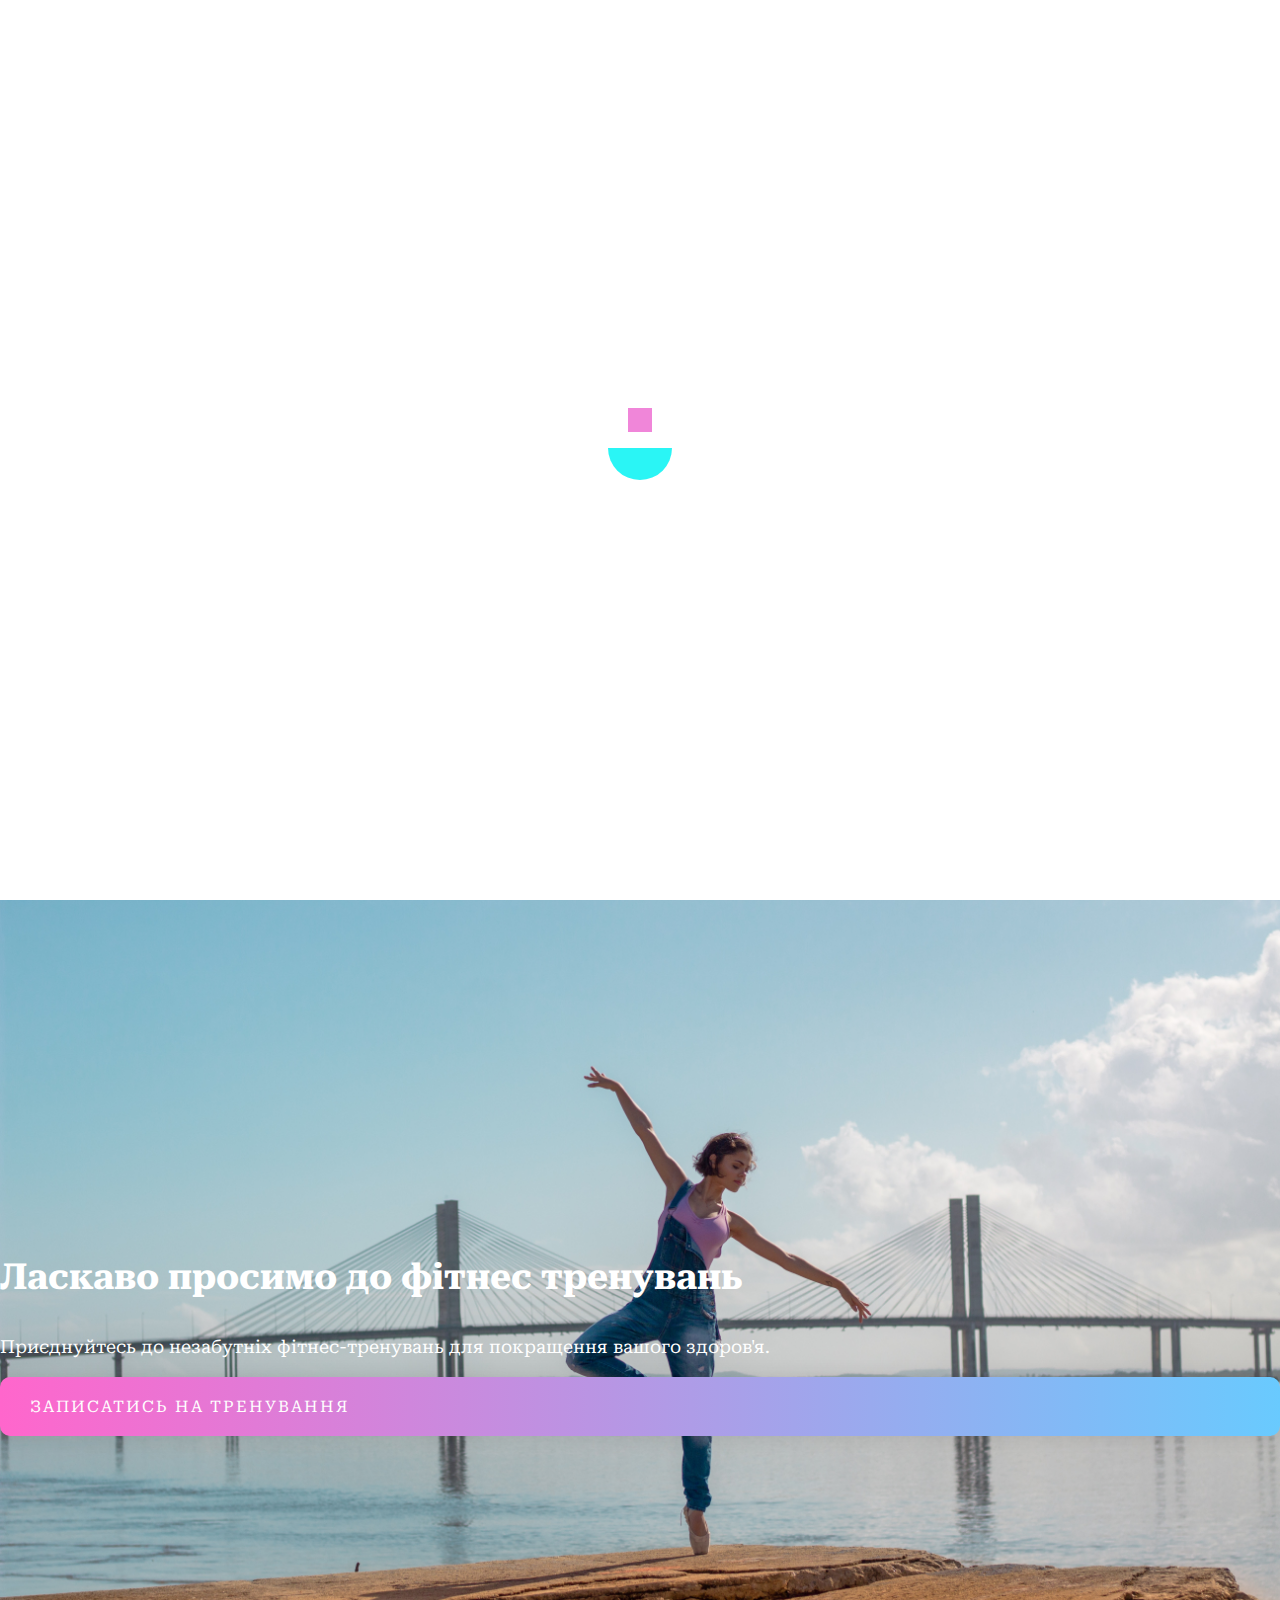
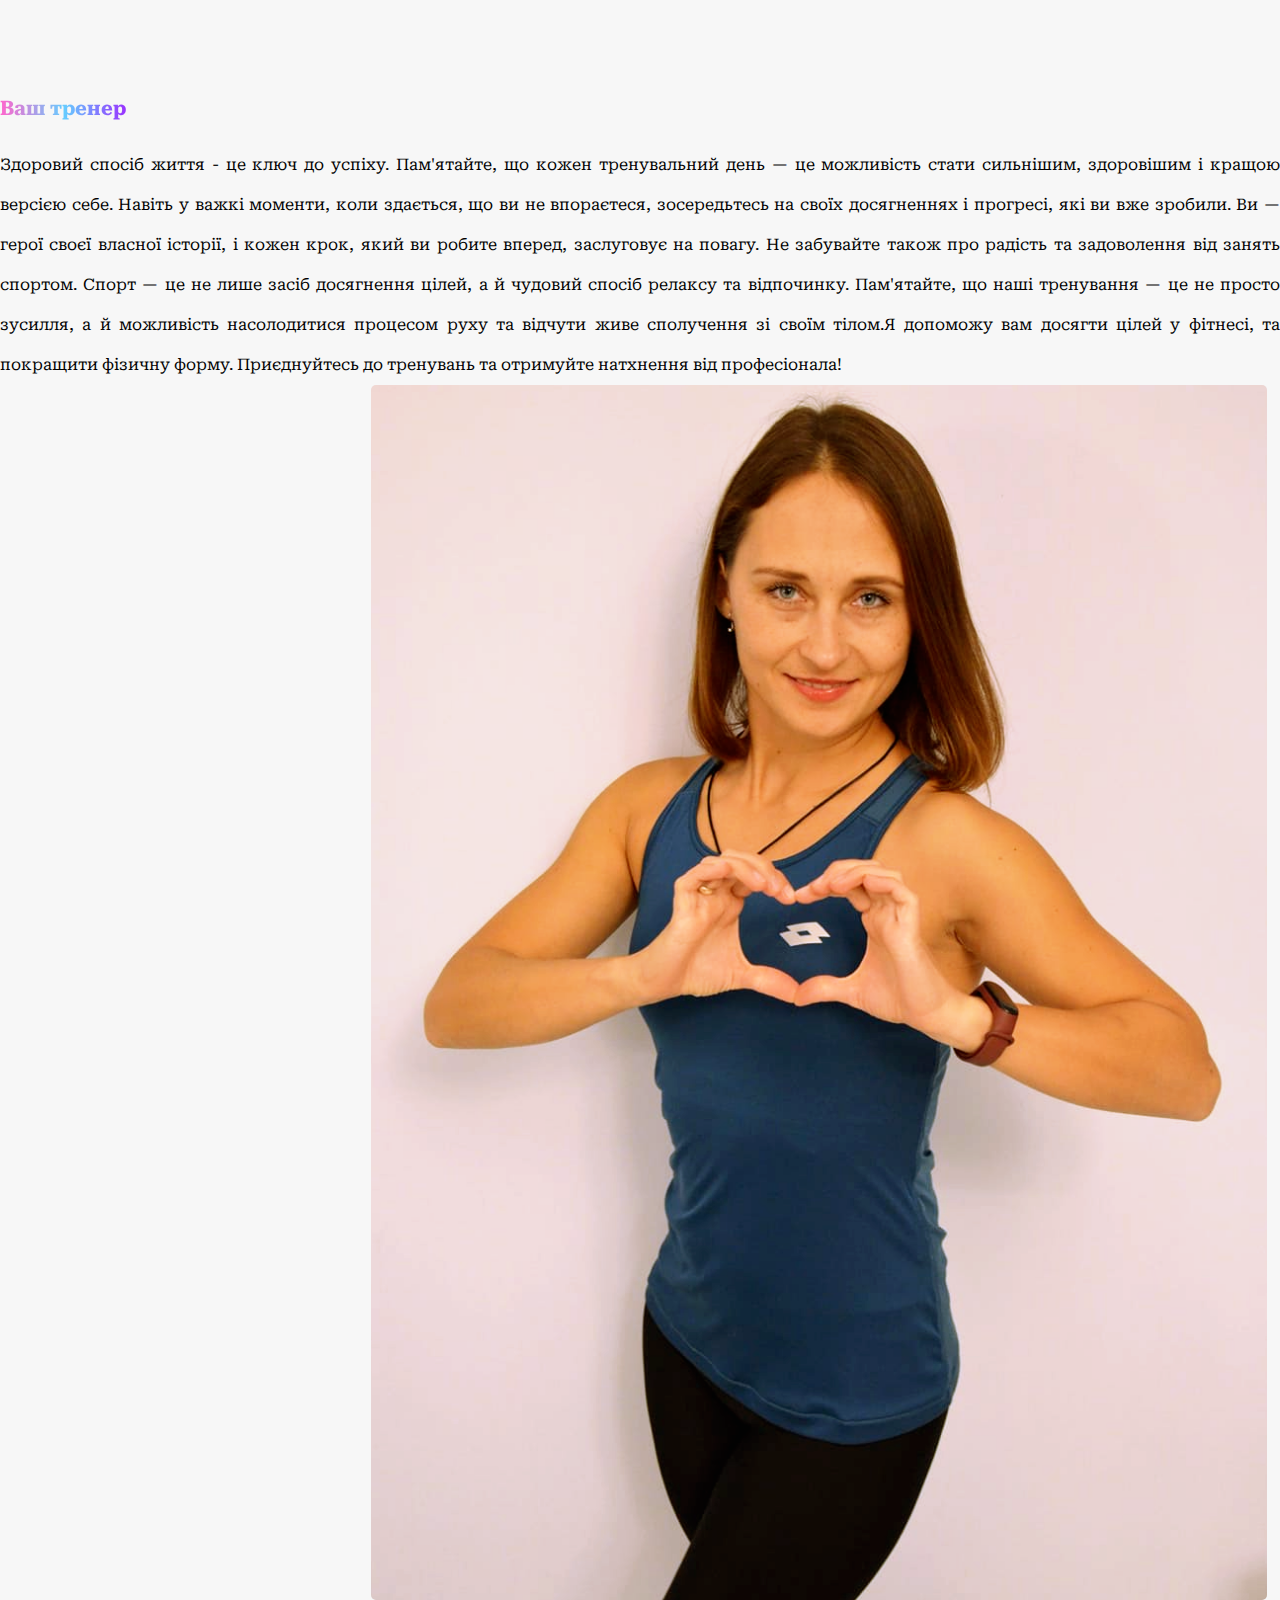
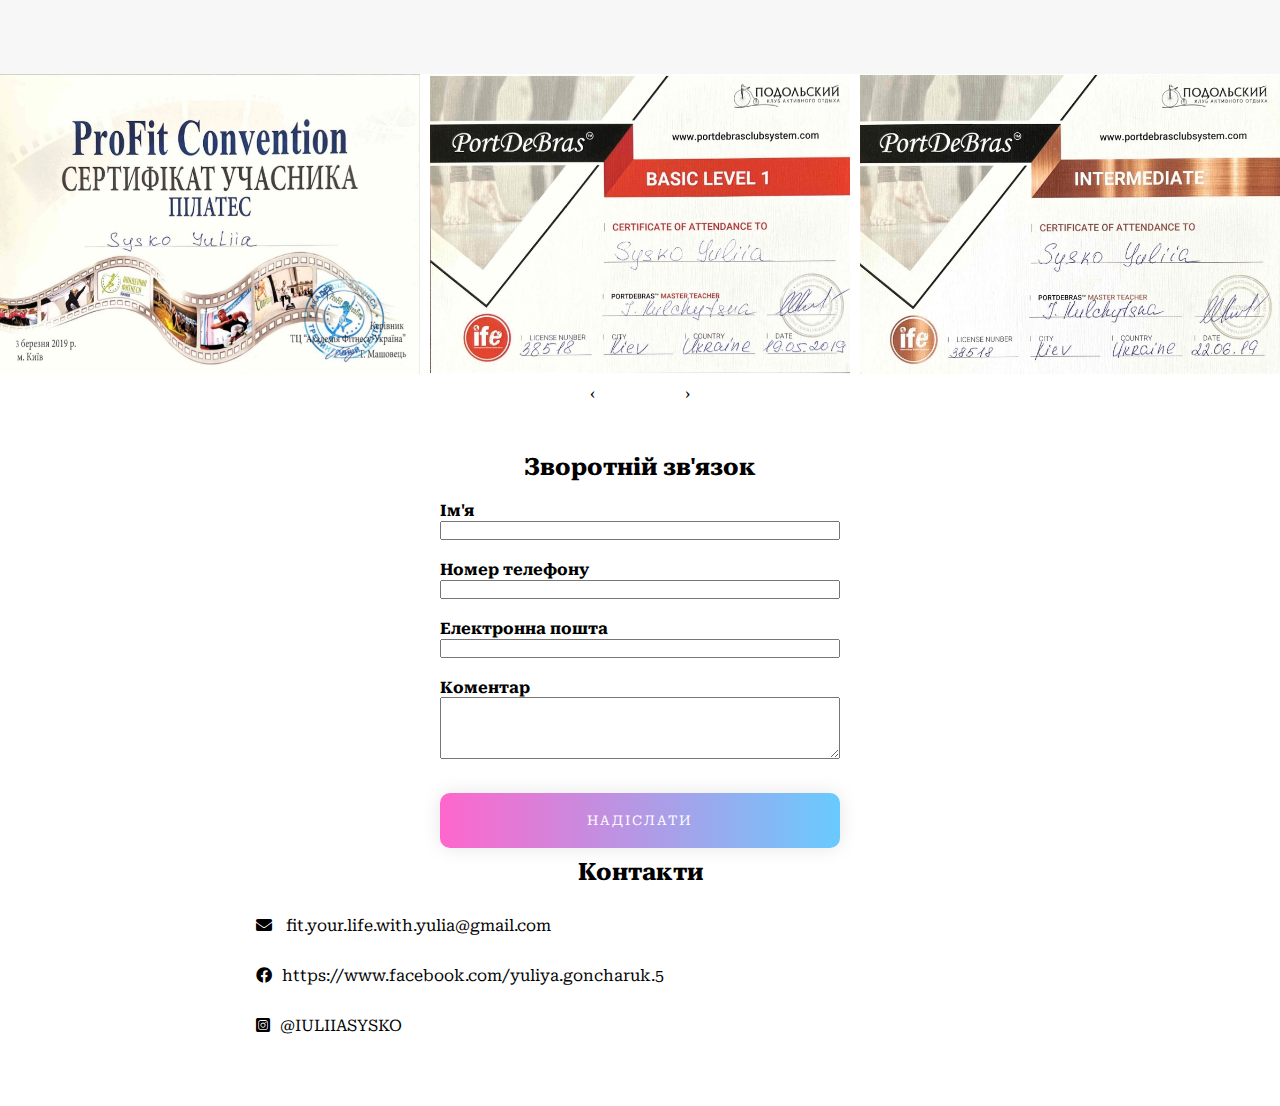
<file: index.html>
<!DOCTYPE html>
<html lang="en">
<head>
    <meta charset="UTF-8">
    <meta name="viewport" content="width=device-width, initial-scale=1.0">
    <title>Головна сторінка</title>
    <link rel="preconnect" href="https://fonts.googleapis.com">
    <link rel="preconnect" href="https://fonts.gstatic.com" crossorigin>
    <link href="https://fonts.googleapis.com/css2?family=Montserrat:ital,wght@0,100;0,200;0,300;0,400;0,500;0,700;0,800;0,900;1,100;1,200;1,300;1,400;1,500;1,600;1,700;1,800;1,900&family=Playfair+Display:ital,wght@0,400;0,500;0,600;0,700;0,800;0,900;1,400;1,500;1,600;1,700;1,800;1,900&family=Raleway:ital,wght@0,100;0,200;0,300;0,400;0,500;0,600;0,700;0,800;0,900;1,100;1,200;1,300;1,400;1,500;1,600;1,700;1,800;1,900&family=Roboto+Serif:ital,wght@0,100;0,200;0,300;0,400;0,500;0,600;0,700;0,800;0,900;1,100;1,200;1,300;1,400;1,500;1,600;1,700;1,800;1,900&family=Zen+Maru+Gothic:wght@500;700;900&display=swap" rel="stylesheet">
    <link rel="stylesheet" href="https://cdnjs.cloudflare.com/ajax/libs/font-awesome/5.15.3/css/all.min.css">
    <link rel="stylesheet" type="text/css" href="https://cdnjs.cloudflare.com/ajax/libs/OwlCarousel2/2.3.4/assets/owl.carousel.min.css">
    <link href="https://cdn.jsdelivr.net/npm/bootstrap@5.3.0/dist/css/bootstrap.min.css" rel="stylesheet" integrity="sha384-9ndCyUaIbzAi2FUVXJi0CjmCapSmO7SnpJef0486qhLnuZ2cdeRhO02iuK6FUUVM" crossorigin="anonymous">
    <link rel="stylesheet" href="css/style.css">
</head>
<body>
    <div id="loaderContainer" class="loader-container">
        <div class="loader"></div>
    </div>
    <div class="main-container" id="mainContent" style="display: none;">
      <nav class="navbar navbar-expand-lg bg-body-tertiary">
        <div class="container-fluid ">
          <a class="navbar-logo" href="index.html"><img class="logoImg" src="img/logomak_logo (2).png" alt=""></a>
          <button class="navbar-toggler" type="button" data-bs-toggle="collapse" data-bs-target="#navbarNav" aria-controls="navbarNav" aria-expanded="false" aria-label="Toggle navigation">
            <span class="navbar-toggler-icon"></span>
          </button>
          <div class="collapse navbar-collapse" id="navbarNav">
            <ul class="navbar-nav">
              <li class="nav-item">
                <a class="nav-link active" aria-current="page" href="index.html">Головна</a>
              </li>
              <li class="nav-item">
                <a class="nav-link" href="napravlennya.html">Направлення</a>
              </li>
              <li class="nav-item">
                <a class="nav-link" href="formuzanyatt.html">Форми занять</a>
              </li>
              <li class="nav-item">
                <a class="nav-link" href="gallery.html">Галерея</a>
              </li>
              <li class="nav-item">
                <a class="nav-link" href="vidgyku.html">Відгуки</a>
              </li>
            </ul>
          </div>
        </div>
      </nav>
    </div>
    <div class="main-block">
      <div class="container">
        <div class="row align-items-center">
          <div class="col-xl-6 col-lg-6 col-md-12">
            <h1 class="main-heading">Ласкаво просимо до фітнес тренувань</h1>
            <p class="main-text">Приєднуйтесь до незабутніх фітнес-тренувань для покращення вашого здоров'я.</p>
            <a href="#myForm" class="btn btn-primary" id="registrationButton" >Записатись на тренування</a>
          </div>
        </div>
      </div>
    </div>
    <div class="trainer-block">
      <div class="container">
        <div class="row align-items-center">
          <div class="col-xl-6 col-lg-6 col-md-6 col-sm-6">
            <h2 class="trainer-heading direction-heading">Ваш тренер</h2>
            <p class="trainer-info">Здоровий спосіб життя - це ключ до успіху. Пам'ятайте, що кожен тренувальний день — це можливість стати сильнішим, здоровішим і кращою версією себе. Навіть у важкі моменти, коли здається, що ви не впораєтеся, зосередьтесь на своїх досягненнях і прогресі, які ви вже зробили. Ви — герої своєї власної історії, і кожен крок, який ви робите вперед, заслуговує на повагу.
            Не забувайте також про радість та задоволення від занять спортом. Спорт — це не лише засіб досягнення цілей, а й чудовий спосіб релаксу та відпочинку. Пам'ятайте, що наші тренування — це не просто зусилля, а й можливість насолодитися процесом руху та відчути живе сполучення зі своїм тілом.Я допоможу вам досягти  цілей у фітнесі, та покращити фізичну форму. Приєднуйтесь до  тренувань та отримуйте натхнення від професіонала!</p>
          </div>
          <div class="col-xl-6 col-lg-6 col-md-6 col-sm-6 trainer-photo-div">
            <img class="trainer-photo" src="img/Main-foto.trainer.png" alt="Фотографія тренера">
          </div>
        </div>
      </div>
    </div>
    <div class="owl-carousel owl-theme">
      <div class="item">
        <img src="img/Sertificate/sertificat-2.jpg" alt="Сертифікат 2">
      </div>
      <div class="item">
        <img src="img/Sertificate/sertificat-3.jpg" alt="Сертифікат 3">
      </div>
      <div class="item">
        <img src="img/Sertificate/sertificat-4.jpg" alt="Сертифікат 4">
      </div>
      <div class="item">
        <img src="img/Sertificate/sertificat-5.jpg" alt="Сертифікат 4">
      </div>
      <div class="item">
        <img src="img/Sertificate/sertificat-6.jpg" alt="Сертифікат 4">
      </div>
      <div class="item">
        <img src="img/Sertificate/sertificat-7.jpg" alt="Сертифікат 4">
      </div>
      <div class="item">
        <img src="img/Sertificate/sertificat-8.jpg" alt="Сертифікат 4">
      </div>
      <div class="item">
        <img src="img/Sertificate/sertificat-9.jpg" alt="Сертифікат 4">
      </div>
      <div class="item">
        <img src="img/Sertificate/sertificat-10.jpg" alt="Сертифікат 4">
      </div>
      <div class="item">
        <img src="img/Sertificate/sertificat-11.jpg" alt="Сертифікат 4">
      </div>
      <div class="item">
        <img src="img/Sertificate/sertificat-12.jpg" alt="Сертифікат 4">
      </div>
      <div class="owl-nav">
        <button role="presentation" class="owl-prev">
        </button>
        <button role="presentation" class="owl-next">
        </button>
      </div>
    </div>
    <footer class="footer">
      <div class="container">
        <div class="row">
          <div class="col-xl-6 col-lg-6 col-md-6">
            <h3 class="footer-heading">Зворотній зв'язок</h3>
            <form  id="myForm" action="telegram.php" method="POST"  class="contact-form" >
              <div class="mb-3">
                <label for="name" class="form-label">Ім'я</label>
                <input type="text" class="form-control" id="name" name="name" required>
                <div id="name-error" class="error-message"></div>
              </div>
              <div class="mb-3">
                <label for="phone" class="form-label">Номер телефону</label>
                <input type="tel" class="form-control" id="phone" name="phone" required>
                <div id="phone-error" class="error-message"></div>
              </div>
              <div class="mb-3">
                <label for="email" class="form-label">Електронна пошта</label>
                <input type="email" class="form-control" id="email" name="email" required>
                <div id="email-error" class="error-message"></div>
              </div>
              <div class="mb-3">
                <label for="comment" class="form-label">Коментар</label>
                <textarea class="form-control" id="comment" name="comment" rows="4" required></textarea>
                <div id="comment-error" class="error-message"></div>
              </div>
              <button type="submit" class="btn btn-primary btn-contact-form">Надіслати</button>
            </form>
          </div>
          <div class="col-xl-6 col-lg-6 col-md-6 contact-list-div" >
            <h3 class="footer-heading footer-heading-contacts">Контакти</h3>
            <ul class="contact-list">
              <li>
                <a href="mailto:fit.your.life.with.yulia@gmail.com"><i class="contact-icon fas fa-envelope"></i> fit.your.life.with.yulia@gmail.com</a>
              </li>
              <li>
                <a href="https://www.facebook.com/yuliya.goncharuk.5" target="_blank"><i class="contact-icon fab fa-facebook"></i>https://www.facebook.com/yuliya.goncharuk.5</a>
              </li>
              <li>
              <a href="https://www.instagram.com/IULIASYSKO" target="_blank"><i class="contact-icon fab fa-instagram-square"></i>@IULIIASYSKO</a>
              </li>
            </ul>          
          </div>
        </div>
      </div>
    </footer>
    
    <script src="https://code.jquery.com/jquery-3.6.0.min.js"></script>
    <script src="https://cdnjs.cloudflare.com/ajax/libs/OwlCarousel2/2.3.4/owl.carousel.min.js"></script>
    <script src="https://cdn.jsdelivr.net/npm/bootstrap@5.3.0/dist/js/bootstrap.bundle.min.js" integrity="sha384-geWF76RCwLtnZ8qwWowPQNguL3RmwHVBC9FhGdlKrxdiJJigb/j/68SIy3Te4Bkz" crossorigin="anonymous"></script>
    <script src="js/script.js"></script>
</body>
</html>
</file>
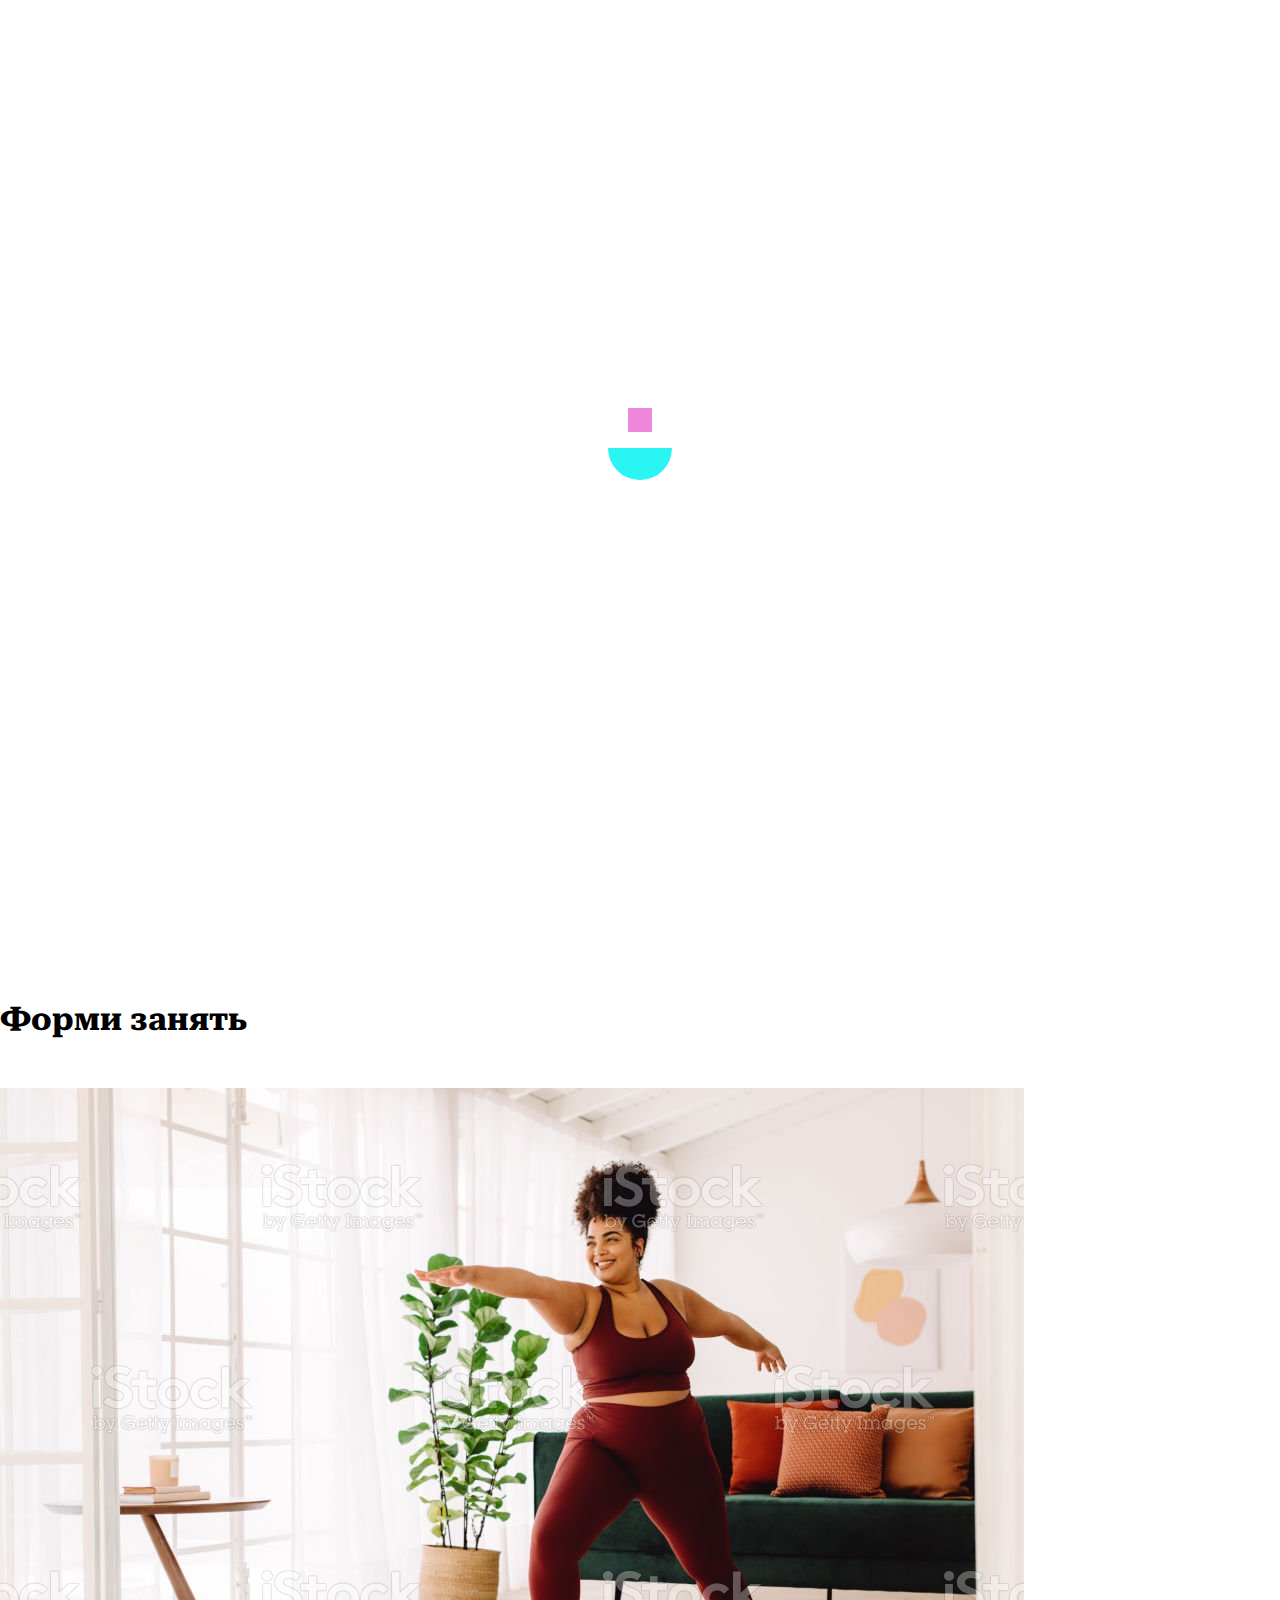
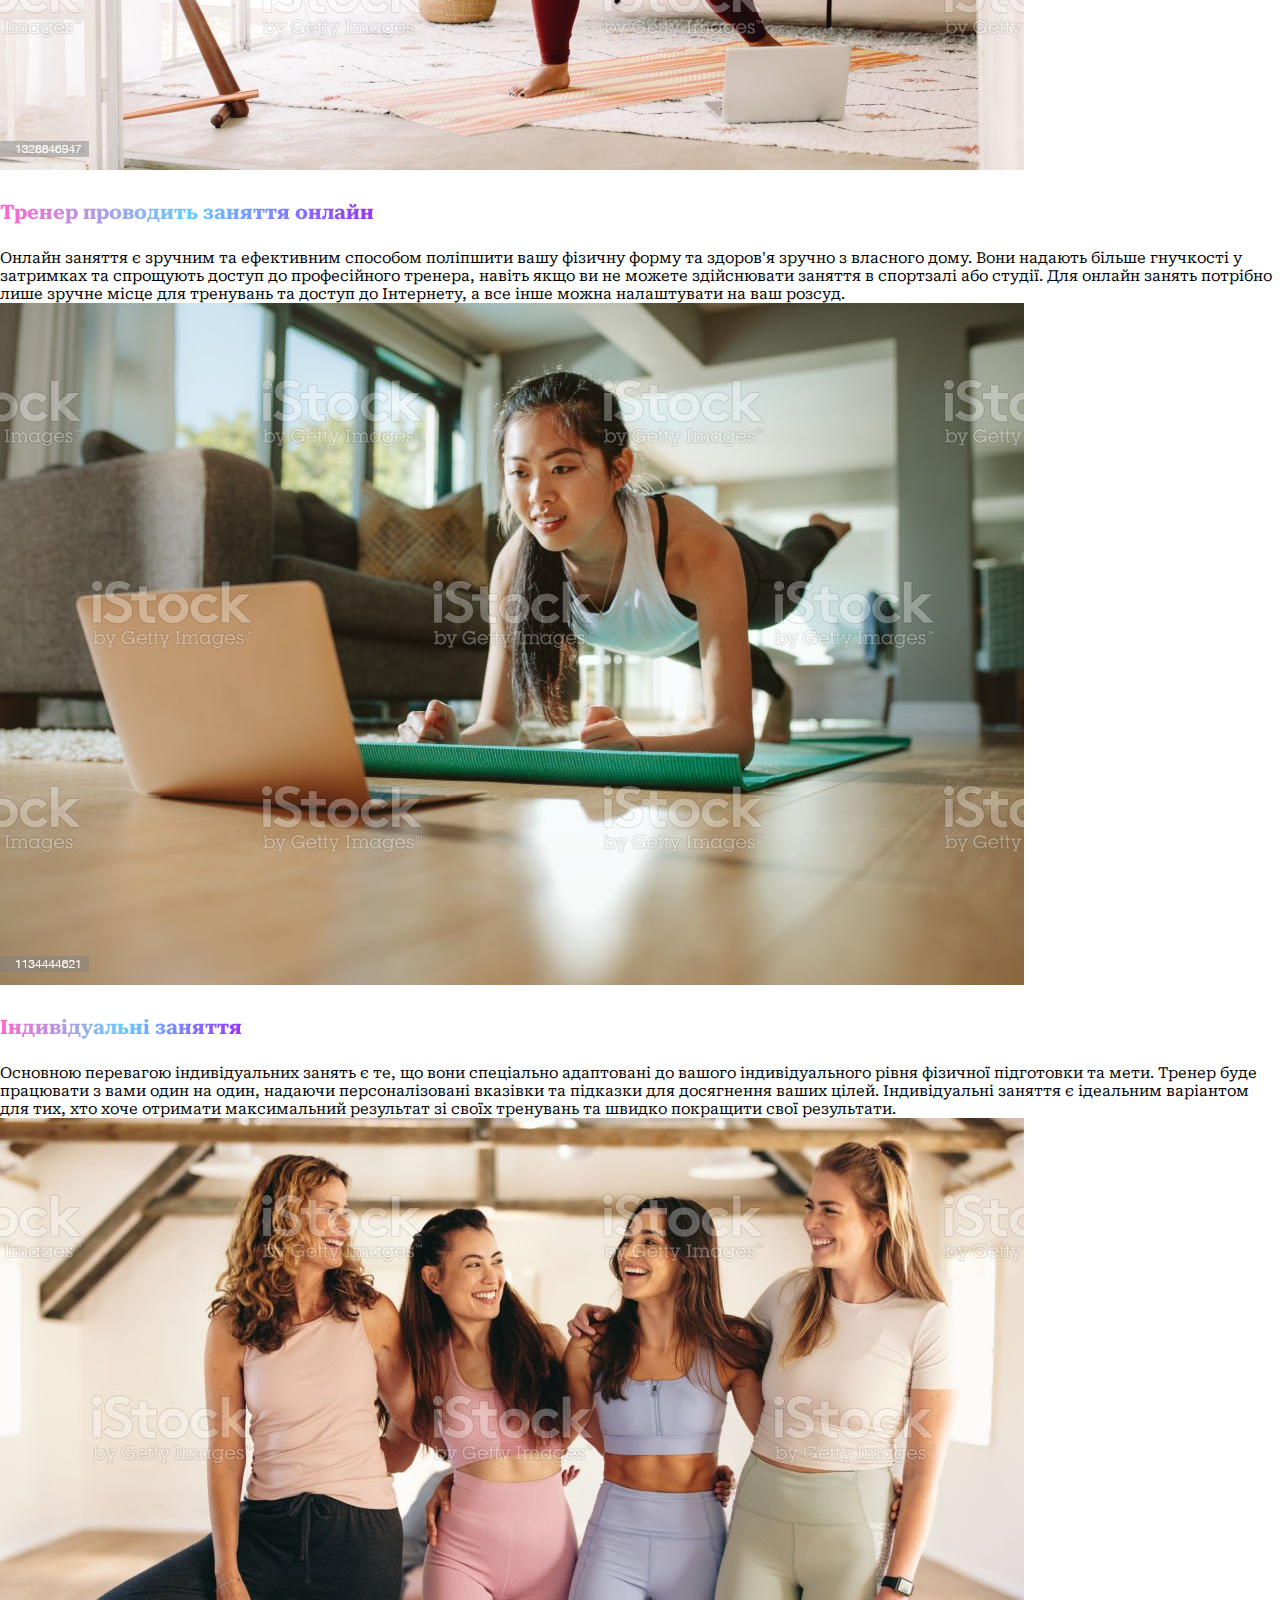
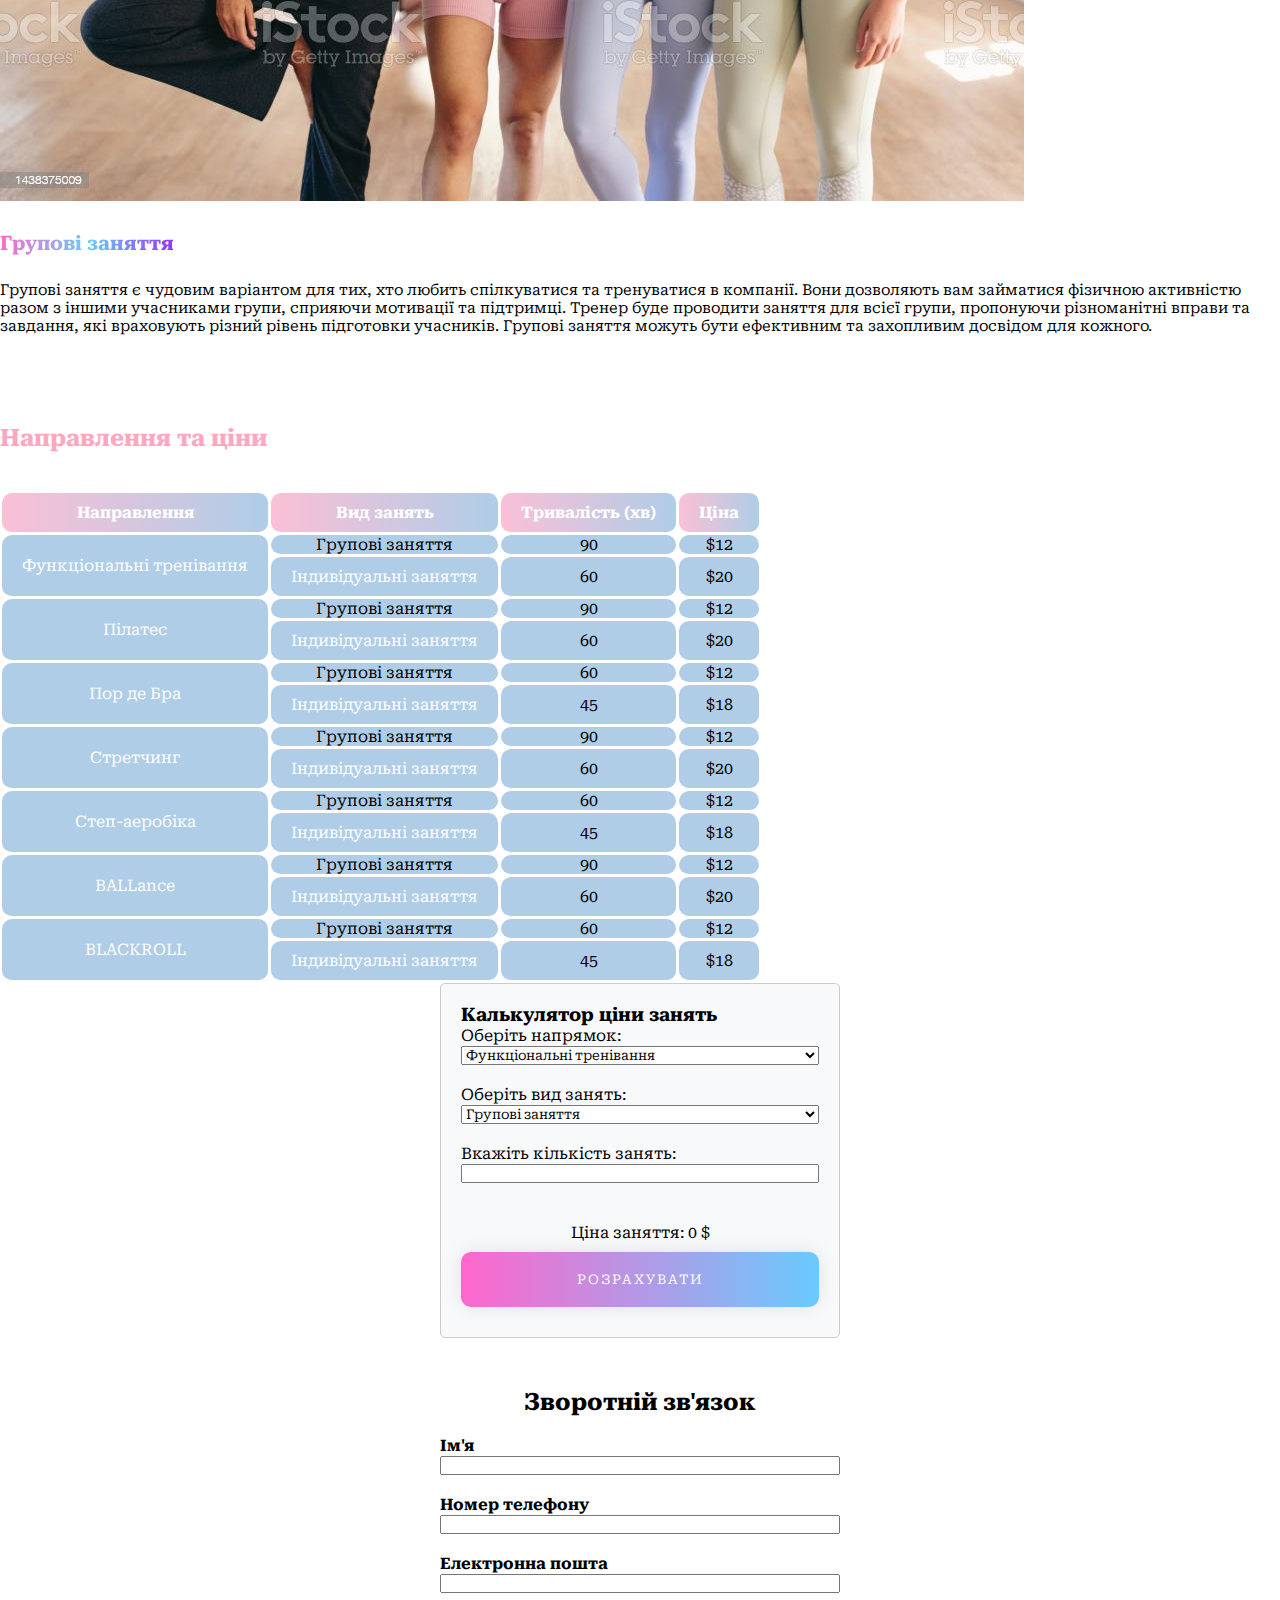
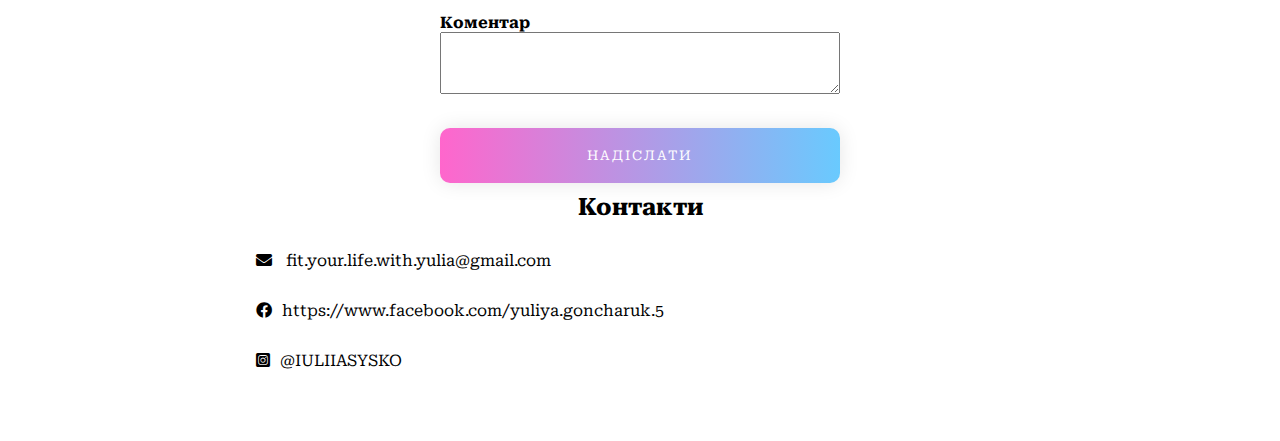
<file: formuzanyatt.html>
<!DOCTYPE html>
<html lang="en">
<head>
    <meta charset="UTF-8">
    <meta name="viewport" content="width=device-width, initial-scale=1.0">
    <title>Головна сторінка</title>
    <link rel="preconnect" href="https://fonts.googleapis.com">
    <link rel="preconnect" href="https://fonts.gstatic.com" crossorigin>
    <link href="https://fonts.googleapis.com/css2?family=Montserrat:ital,wght@0,100;0,200;0,300;0,400;0,500;0,700;0,800;0,900;1,100;1,200;1,300;1,400;1,500;1,600;1,700;1,800;1,900&family=Playfair+Display:ital,wght@0,400;0,500;0,600;0,700;0,800;0,900;1,400;1,500;1,600;1,700;1,800;1,900&family=Raleway:ital,wght@0,100;0,200;0,300;0,400;0,500;0,600;0,700;0,800;0,900;1,100;1,200;1,300;1,400;1,500;1,600;1,700;1,800;1,900&family=Roboto+Serif:ital,wght@0,100;0,200;0,300;0,400;0,500;0,600;0,700;0,800;0,900;1,100;1,200;1,300;1,400;1,500;1,600;1,700;1,800;1,900&family=Zen+Maru+Gothic:wght@500;700;900&display=swap" rel="stylesheet">
    <link rel="stylesheet" href="https://cdnjs.cloudflare.com/ajax/libs/font-awesome/5.15.3/css/all.min.css">
    <link rel="stylesheet" type="text/css" href="https://cdnjs.cloudflare.com/ajax/libs/OwlCarousel2/2.3.4/assets/owl.carousel.min.css">
    <link href="https://cdn.jsdelivr.net/npm/bootstrap@5.3.0/dist/css/bootstrap.min.css" rel="stylesheet" integrity="sha384-9ndCyUaIbzAi2FUVXJi0CjmCapSmO7SnpJef0486qhLnuZ2cdeRhO02iuK6FUUVM" crossorigin="anonymous">
    <link rel="stylesheet" href="css/style.css">
</head>
<body>
  <div id="loaderContainer" class="loader-container">
    <div class="loader"></div>
  </div>
  <div class="main-container" id="mainContent" style="display: none;">
    <nav class="navbar navbar-expand-lg bg-body-tertiary">
      <div class="container-fluid">
        <a class="navbar-logo" href="index.html"><img class="logoImg" src="img/logomak_logo (2).png" alt=""></a>
        <button class="navbar-toggler" type="button" data-bs-toggle="collapse" data-bs-target="#navbarNav" aria-controls="navbarNav" aria-expanded="false" aria-label="Toggle navigation">
          <span class="navbar-toggler-icon"></span>
        </button>
        <div class="collapse navbar-collapse" id="navbarNav">
          <ul class="navbar-nav">
            <li class="nav-item">
              <a class="nav-link active" aria-current="page" href="index.html">Головна</a>
            </li>
            <li class="nav-item">
              <a class="nav-link" href="napravlennya.html">Направлення</a>
            </li>
            <li class="nav-item">
              <a class="nav-link" href="formuzanyatt.html">Форми занять</a>
            </li>
            <li class="nav-item">
              <a class="nav-link" href="gallery.html">Галерея</a>
            </li>
            <li class="nav-item">
              <a class="nav-link" href="vidgyku.html">Відгуки</a>
            </li>
          </ul>
        </div>
      </div>
    </nav>
  </div>
  <header class="container mt-4">
    <h1 class="formy-zanyatt text-center">Форми занять</h1>
    <div class="row">
      <div class="col-12 col-md-6 col-lg-6 col-md-6 col-sm-6">
        <img src="img/online.jpg" alt="Тренер проводить заняття онлайн" class="img-fluid">
      </div>
      <div class="col-12 col-md-6 col-lg-6 col-md-6 col-sm-6">
        <h3 class="direction-heading">Тренер проводить заняття онлайн</h5>
        <p class="direction-text formy-zanyatt-text">Онлайн заняття є зручним та ефективним способом поліпшити вашу фізичну форму та здоров'я зручно з власного дому. Вони надають більше гнучкості у затримках та спрощують доступ до професійного тренера, навіть якщо ви не можете здійснювати заняття в спортзалі або студії. Для онлайн занять потрібно лише зручне місце для тренувань та доступ до Інтернету, а все інше можна налаштувати на ваш розсуд.</p>
      </div>
    </div>
  </header>
  <section class="container mt-4">
    <div class="row">
      <div class="col-xl-6 col-lg-6 col-md-6 col-sm-6">
        <img src="img/individual.jpg" alt="Індивідуальні заняття" class="img-fluid">
      </div>
      <div class="col-xl-6 col-lg-6 col-md-6 col-sm-6">
        <h3 class="direction-heading">Індивідуальні заняття</h3>
        <p class="direction-text formy-zanyatt-text">Основною перевагою індивідуальних занять є те, що вони спеціально адаптовані до вашого індивідуального рівня фізичної підготовки та мети. Тренер буде працювати з вами один на один, надаючи персоналізовані вказівки та підказки для досягнення ваших цілей. Індивідуальні заняття є ідеальним варіантом для тих, хто хоче отримати максимальний результат зі своїх тренувань та швидко покращити свої результати.</p>
      </div>
    </div>
    <div class="row mt-4">
      <div class="col-xl-6 col-lg-6 col-md-6 col-sm-6">
        <img src="img/group_fitnes.jpg" alt="Групові заняття" class="img-fluid">
      </div>
      <div class="col-xl-6 col-lg-6 col-md-6 col-sm-6">
        <h3 class="direction-heading">Групові заняття</h3>
        <p class="direction-text formy-zanyatt-text">Групові заняття є чудовим варіантом для тих, хто любить спілкуватися та тренуватися в компанії. Вони дозволяють вам займатися фізичною активністю разом з іншими учасниками групи, сприяючи мотивації та підтримці. Тренер буде проводити заняття для всієї групи, пропонуючи різноманітні вправи та завдання, які враховують різний рівень підготовки учасників. Групові заняття можуть бути ефективним та захопливим досвідом для кожного.</p>
      </div>
    </div>
  </section>
  <section class="mt-4">
    <h2 class="text-center head-text-table">Направлення та ціни</h2>
    <div class="container d-flex justify-content-center">
      <div class="table-responsive">
        <table class="table table-bordered table-sm table-ciny">
          <thead class="thead-dark">
            <tr>
              <th>Направлення</th>
              <th>Вид занять</th>
              <th>Тривалість (хв)</th>
              <th>Ціна</th>
            </tr>
          </thead>
          <tbody>
            <tr>
              <td rowspan="2">Функціональні тренівання</td>
              <td class="roror">Групові заняття</td>
              <td>90</td>
              <td>$12</td>
            </tr>
            <tr>
              <td>Індивідуальні заняття</td>
              <td>60</td>
              <td>$20</td>
            </tr>
            <tr>
              <td rowspan="2">Пілатес</td>
              <td>Групові заняття</td>
              <td>90</td>
              <td>$12</td>
            </tr>
            <tr>
              <td>Індивідуальні заняття</td>
              <td>60</td>
              <td>$20</td>
            </tr>
            <tr>
              <td rowspan="2">Пор де Бра</td>
              <td>Групові заняття</td>
              <td>60</td>
              <td>$12</td>
            </tr>
            <tr>
              <td>Індивідуальні заняття</td>
              <td>45</td>
              <td>$18</td>
            </tr>
            <tr>
              <td rowspan="2">Стретчинг</td>
              <td>Групові заняття</td>
              <td>90</td>
              <td>$12</td>
            </tr>
            <tr>
              <td>Індивідуальні заняття</td>
              <td>60</td>
              <td>$20</td>
            </tr>
            <tr>
              <td rowspan="2">Степ-аеробіка</td>
              <td>Групові заняття</td>
              <td>60</td>
              <td>$12</td>
            </tr>
            <tr>
              <td>Індивідуальні заняття</td>
              <td>45</td>
              <td>$18</td>
            </tr>
            <tr>
              <td rowspan="2">BALLance</td>
              <td>Групові заняття</td>
              <td>90</td>
              <td>$12</td>
            </tr>
            <tr>
              <td>Індивідуальні заняття</td>
              <td>60</td>
              <td>$20</td>
              </tr>
            <tr>
              <td rowspan="2">BLACKROLL</td>
              <td>Групові заняття</td>
              <td>60</td>
              <td>$12</td>
            </tr>
            <tr>
              <td>Індивідуальні заняття</td>
              <td>45</td>
              <td>$18</td>
            </tr>
          </tbody>
        </table>
      </div>
    </div>    
  </section>
  <div class="container">
    <div class="row justify-content-center mt-5">
      <div class="col-md-6">
        <div class="calculator">
          <h3 class="text-center">Калькулятор ціни занять</h3>
          <div class="form-group">
            <label for="direction">Оберіть напрямок:</label>
            <select id="direction" class="form-control">
              <option value="functional">Функціональні тренівання</option>
              <option value="pilates">Пілатес</option>
              <option value="portDeBras">Port De Bras</option>
              <option value="stretching">Стретчинг</option>
              <option value="stepAerobica">Степ-аеробіка</option>
              <option value="ballAnce">BALLance</option>
              <option value="blackroll">BLACKROLL</option>
            </select>
          </div>
          <div class="form-group">
            <label for="activity-type">Оберіть вид занять:</label>
            <select id="activity-type" class="form-control">
              <option value="group">Групові заняття</option>
              <option value="individual">Індивідуальні заняття</option>
            </select>
          </div>
          <div class="form-group">
            <label for="num-sessions">Вкажіть кількість занять:</label>
            <input type="number" id="num-sessions" class="form-control" min="0">
          </div>
          <div class="result">
            <p>Ціна заняття: <span id="price">0</span> $</p>
          </div>
          <button id="calculate" class="btn btn-primary btn-block" onclick="calculatePrice()">Розрахувати</button>
        </div>
      </div>
    </div>
  </div>
  <footer class="footer">
    <div class="container">
      <div class="row">
        <div class="col-xl-6 col-lg-6 col-md-6">
          <h3 class="footer-heading">Зворотній зв'язок</h3>
          <form  id="myForm" action="telegram.php" method="POST"  class="contact-form" >
            <div class="mb-3">
              <label for="name" class="form-label">Ім'я</label>
              <input type="text" class="form-control" id="name" name="name" required>
              <div id="name-error" class="error-message"></div>
            </div>
            <div class="mb-3">
              <label for="phone" class="form-label">Номер телефону</label>
              <input type="tel" class="form-control" id="phone" name="phone" required>
              <div id="phone-error" class="error-message"></div>
            </div>
            <div class="mb-3">
              <label for="email" class="form-label">Електронна пошта</label>
              <input type="email" class="form-control" id="email" name="email" required>
              <div id="email-error" class="error-message"></div>
            </div>
            <div class="mb-3">
              <label for="comment" class="form-label">Коментар</label>
              <textarea class="form-control" id="comment" name="comment" rows="4" required></textarea>
              <div id="comment-error" class="error-message"></div>
            </div>
            <button type="submit" class="btn btn-primary btn-contact-form">Надіслати</button>
          </form>
        </div>
        <div class="col-xl-6 col-lg-6 col-md-6 contact-list-div" >
          <h3 class="footer-heading footer-heading-contacts">Контакти</h3>
          <ul class="contact-list">
            <li>
              <a href="mailto:fit.your.life.with.yulia@gmail.com"><i class="contact-icon fas fa-envelope"></i> fit.your.life.with.yulia@gmail.com</a>
            </li>
            <li>
              <a href="https://www.facebook.com/yuliya.goncharuk.5" target="_blank"><i class="contact-icon fab fa-facebook"></i>https://www.facebook.com/yuliya.goncharuk.5</a>
            </li>
            <li>
              <a href="https://www.instagram.com/IULIASYSKO" target="_blank"><i class="contact-icon fab fa-instagram-square"></i>@IULIIASYSKO</a>
            </li>
          </ul>
        </div>
      </div>
    </div>
  </footer>
      
    <script src="https://code.jquery.com/jquery-3.6.0.min.js"></script>
    <script src="https://cdnjs.cloudflare.com/ajax/libs/OwlCarousel2/2.3.4/owl.carousel.min.js"></script>
    <script src="https://cdn.jsdelivr.net/npm/bootstrap@5.3.0/dist/js/bootstrap.bundle.min.js" integrity="sha384-geWF76RCwLtnZ8qwWowPQNguL3RmwHVBC9FhGdlKrxdiJJigb/j/68SIy3Te4Bkz" crossorigin="anonymous"></script>
    <script src="js/script.js"></script>
</body>
</html>
</file>
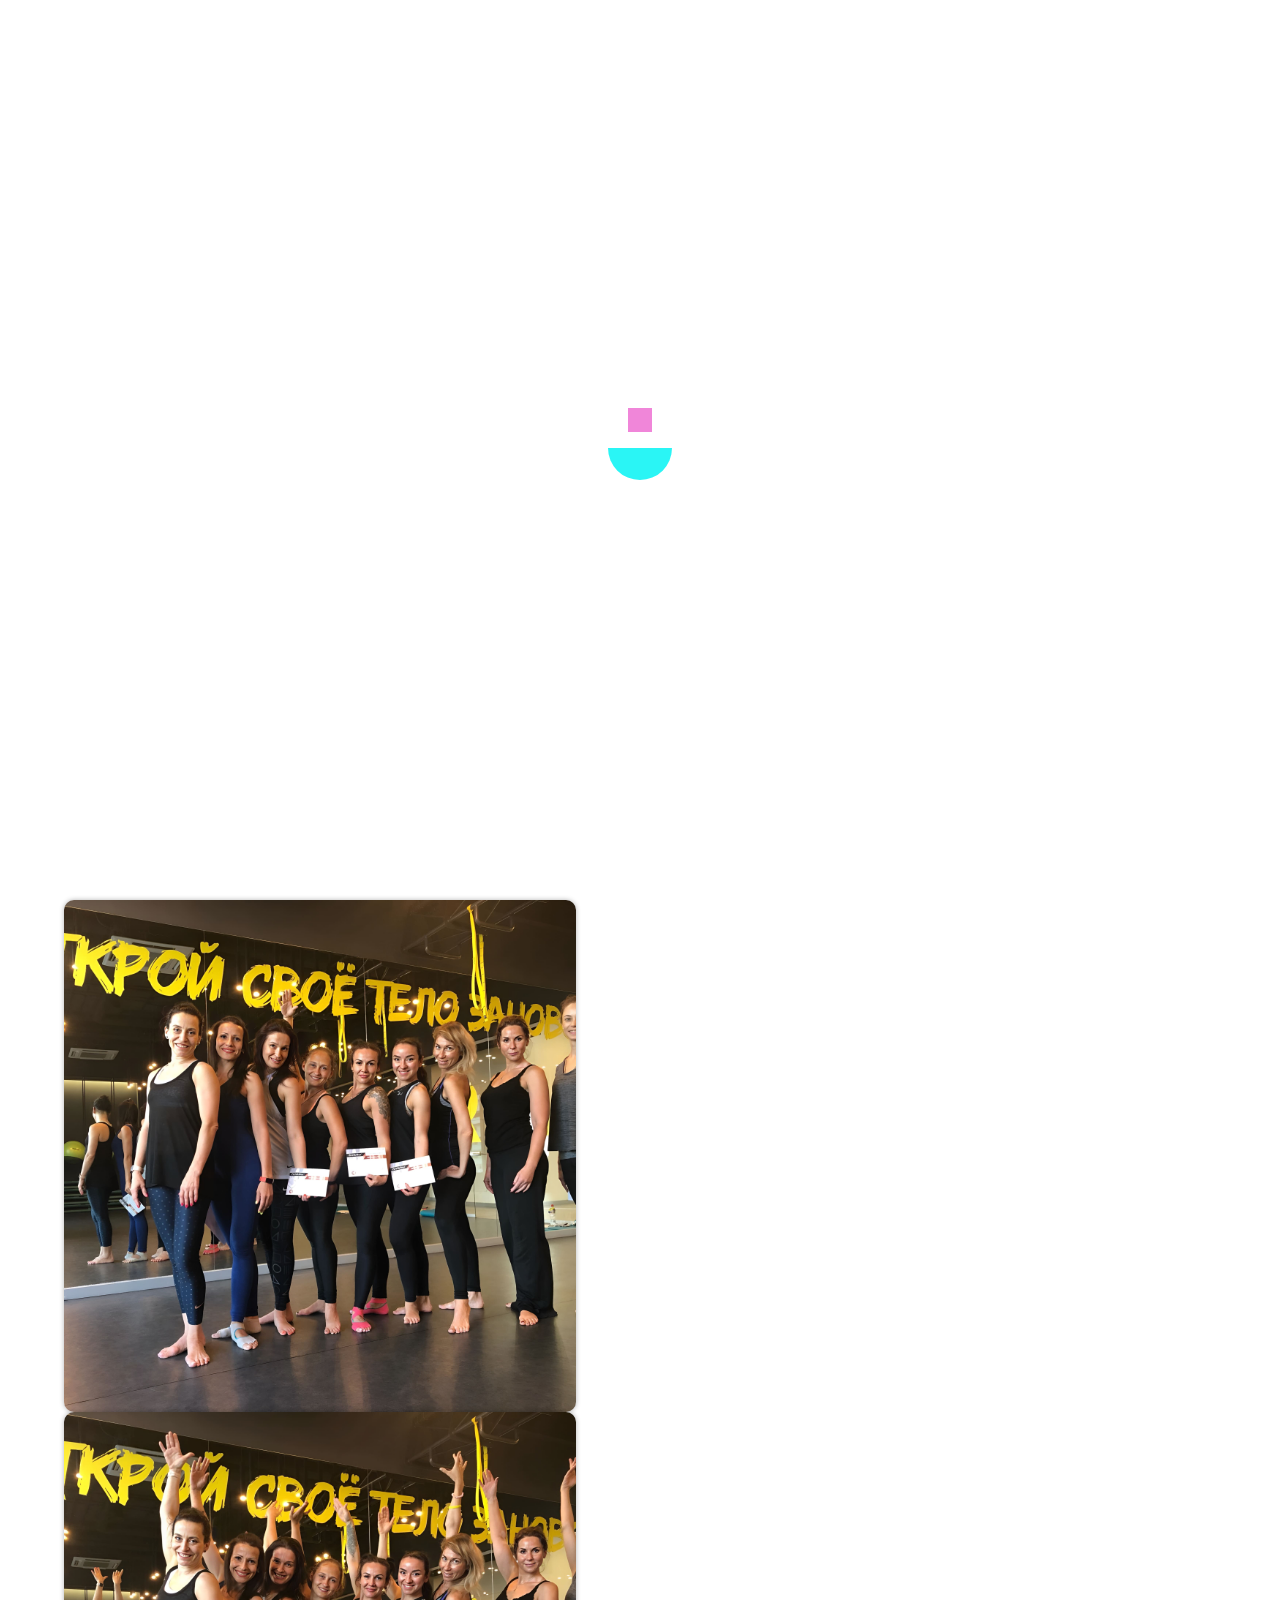
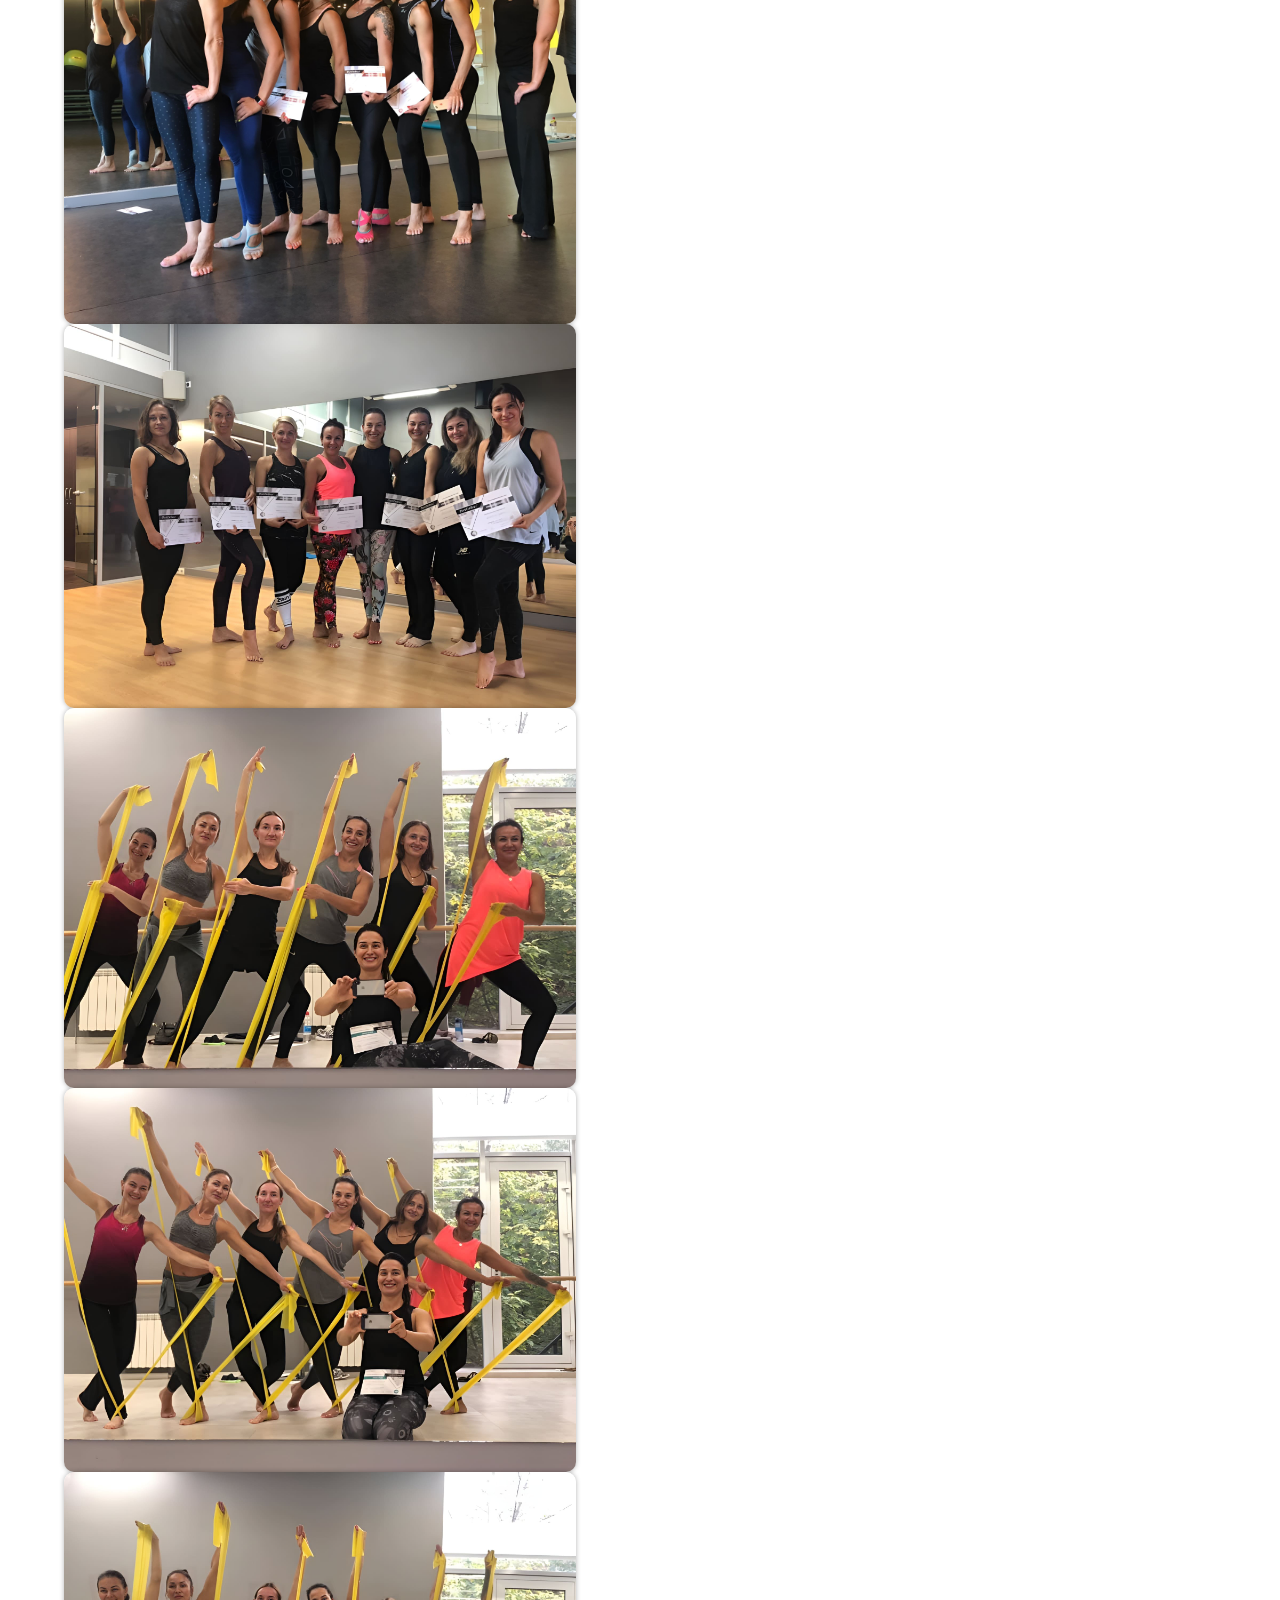
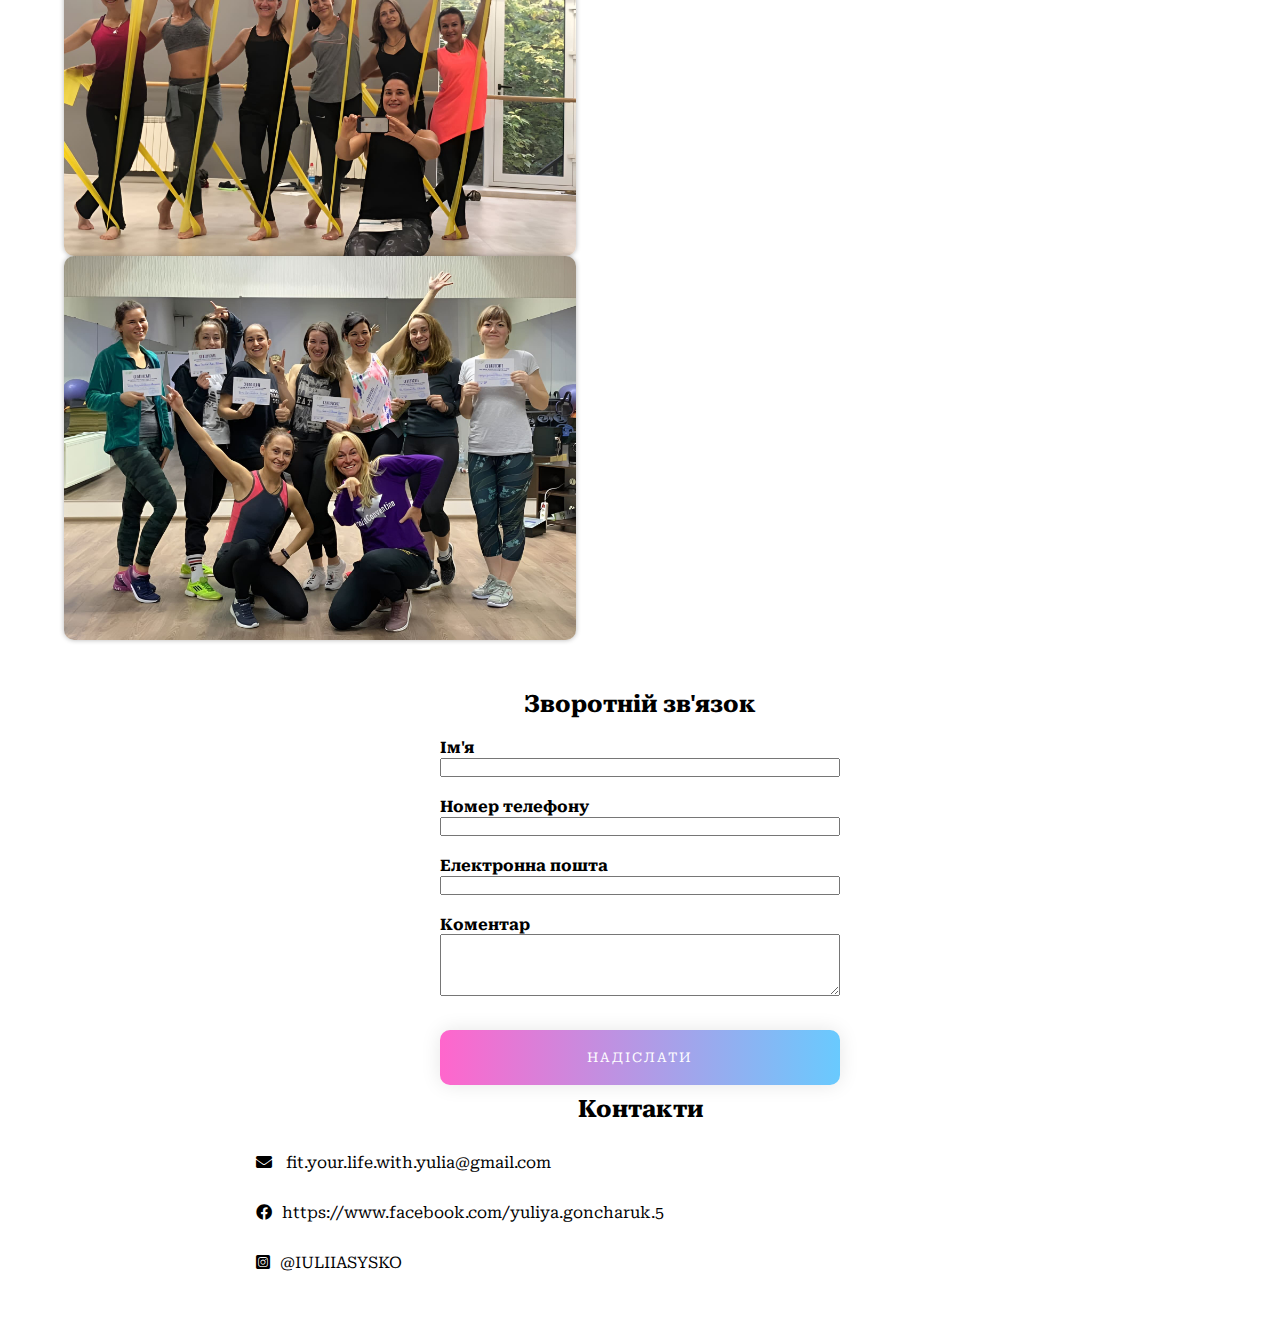
<file: gallery.html>
<!DOCTYPE html>
<html lang="en">
<head>
    <meta charset="UTF-8">
    <meta name="viewport" content="width=device-width, initial-scale=1.0">
    <title>Головна сторінка</title>
    <link rel="preconnect" href="https://fonts.googleapis.com">
    <link rel="preconnect" href="https://fonts.gstatic.com" crossorigin>
    <link href="https://fonts.googleapis.com/css2?family=Montserrat:ital,wght@0,100;0,200;0,300;0,400;0,500;0,700;0,800;0,900;1,100;1,200;1,300;1,400;1,500;1,600;1,700;1,800;1,900&family=Playfair+Display:ital,wght@0,400;0,500;0,600;0,700;0,800;0,900;1,400;1,500;1,600;1,700;1,800;1,900&family=Raleway:ital,wght@0,100;0,200;0,300;0,400;0,500;0,600;0,700;0,800;0,900;1,100;1,200;1,300;1,400;1,500;1,600;1,700;1,800;1,900&family=Roboto+Serif:ital,wght@0,100;0,200;0,300;0,400;0,500;0,600;0,700;0,800;0,900;1,100;1,200;1,300;1,400;1,500;1,600;1,700;1,800;1,900&family=Zen+Maru+Gothic:wght@500;700;900&display=swap" rel="stylesheet">
    <link rel="stylesheet" href="https://cdnjs.cloudflare.com/ajax/libs/font-awesome/5.15.3/css/all.min.css">
    <link rel="stylesheet" type="text/css" href="https://cdnjs.cloudflare.com/ajax/libs/OwlCarousel2/2.3.4/assets/owl.carousel.min.css">
    <link href="https://cdn.jsdelivr.net/npm/bootstrap@5.3.0/dist/css/bootstrap.min.css" rel="stylesheet" integrity="sha384-9ndCyUaIbzAi2FUVXJi0CjmCapSmO7SnpJef0486qhLnuZ2cdeRhO02iuK6FUUVM" crossorigin="anonymous">
    <link rel="stylesheet" href="css/style.css">
</head>
<body>
  <div id="loaderContainer" class="loader-container">
    <div class="loader"></div>
  </div>
  <div class="main-container" id="mainContent" style="display: none;">
    <nav class="navbar navbar-expand-lg bg-body-tertiary">
      <div class="container-fluid">
        <a class="navbar-logo" href="index.html"><img class="logoImg" src="img/logomak_logo (2).png" alt=""></a>
        <button class="navbar-toggler" type="button" data-bs-toggle="collapse" data-bs-target="#navbarNav" aria-controls="navbarNav" aria-expanded="false" aria-label="Toggle navigation">
          <span class="navbar-toggler-icon"></span>
        </button>
        <div class="collapse navbar-collapse" id="navbarNav">
          <ul class="navbar-nav">
            <li class="nav-item">
              <a class="nav-link active" aria-current="page" href="index.html">Головна</a>
            </li>
            <li class="nav-item">
              <a class="nav-link" href="napravlennya.html">Направлення</a>
            </li>
            <li class="nav-item">
              <a class="nav-link" href="formuzanyatt.html">Форми занять</a>
            </li>
            <li class="nav-item">
              <a class="nav-link" href="gallery.html">Галерея</a>
            </li>
            <li class="nav-item">
              <a class="nav-link" href="vidgyku.html">Відгуки</a>
            </li>
          </ul>
        </div>
      </div>
    </nav>
  </div>
  <section class="gallery mt-5">
    <div class="container ">
      <div class="row">
        <div class="col-lg-6 col-xl-6 container-gallery mb-4">
          <img src="img/Gallery/galery_1.jpeg" alt="Image 1" class="img-fluid gallery-img">
        </div>
        <div class="col-lg-6 col-xl-6 container-gallery mb-4">
          <img src="img/Gallery/galery_2.jpeg" alt="Image 2" class="img-fluid gallery-img">
        </div>
        <div class="col-lg-6 col-xl-6 container-gallery mb-4">
          <img src="img/Gallery/galery_3.jpeg" alt="Image 3" class="img-fluid gallery-img">
        </div>
        <div class="col-lg-6 col-xl-6 container-gallery mb-4">
          <img src="img/Gallery/galery_5.jpeg" alt="Image 5" class="img-fluid gallery-img">
        </div>
        <div class="col-lg-6 col-xl-6 container-gallery mb-4">
          <img src="img/Gallery/galery_6.jpeg" alt="Image 6" class="img-fluid gallery-img">
        </div>
        <div class="col-lg-6 col-xl-6 container-gallery mb-4">
          <img src="img/Gallery/galery_7.jpeg" alt="Image 7" class="img-fluid gallery-img">
        </div>
        <div class="col-lg-6 col-xl-6 container-gallery mb-4">
          <img src="img/Gallery/galery_8.jpeg" alt="Image 8" class="img-fluid gallery-img">
        </div>
      </div>
    </div>
  </section>
  <footer class="footer">
    <div class="container">
      <div class="row">
        <div class="col-xl-6 col-lg-6 col-md-6">
          <h3 class="footer-heading">Зворотній зв'язок</h3>
          <form  id="myForm" action="telegram.php" method="POST"  class="contact-form" >
            <div class="mb-3">
              <label for="name" class="form-label">Ім'я</label>
              <input type="text" class="form-control" id="name" name="name" required>
              <div id="name-error" class="error-message"></div>
            </div>
            <div class="mb-3">
              <label for="phone" class="form-label">Номер телефону</label>
              <input type="tel" class="form-control" id="phone" name="phone" required>
              <div id="phone-error" class="error-message"></div>
            </div>
            <div class="mb-3">
              <label for="email" class="form-label">Електронна пошта</label>
              <input type="email" class="form-control" id="email" name="email" required>
              <div id="email-error" class="error-message"></div>
            </div>
            <div class="mb-3">
              <label for="comment" class="form-label">Коментар</label>
              <textarea class="form-control" id="comment" name="comment" rows="4" required></textarea>
              <div id="comment-error" class="error-message"></div>
            </div>
            <button type="submit" class="btn btn-primary btn-contact-form">Надіслати</button>
          </form>
        </div>
        <div class="col-xl-6 col-lg-6 col-md-6 contact-list-div">
          <h3 class="footer-heading footer-heading-contacts">Контакти</h3>
          <ul class="contact-list">
            <li>
              <a href="mailto:fit.your.life.with.yulia@gmail.com"><i class="contact-icon fas fa-envelope"></i> fit.your.life.with.yulia@gmail.com</a>
            </li>
            <li>
              <a href="https://www.facebook.com/yuliya.goncharuk.5" target="_blank"><i class="contact-icon fab fa-facebook"></i>https://www.facebook.com/yuliya.goncharuk.5</a>
            </li>
            <li>
              <a href="https://www.instagram.com/IULIASYSKO" target="_blank"><i class="contact-icon fab fa-instagram-square"></i>@IULIIASYSKO</a>
            </li>
          </ul>          
        </div>
      </div>
    </div>
  </footer>
  
    <script src="https://code.jquery.com/jquery-3.6.0.min.js"></script>
    <script src="https://cdnjs.cloudflare.com/ajax/libs/OwlCarousel2/2.3.4/owl.carousel.min.js"></script>
    <script src="https://cdn.jsdelivr.net/npm/bootstrap@5.3.0/dist/js/bootstrap.bundle.min.js" integrity="sha384-geWF76RCwLtnZ8qwWowPQNguL3RmwHVBC9FhGdlKrxdiJJigb/j/68SIy3Te4Bkz" crossorigin="anonymous"></script>
    <script src="js/script.js"></script>
</body>
</html>
</file>
<file: css/style.css>
*{
  margin: 0;
  padding: 0;
  box-sizing: border-box;
  font-family: 'Roboto Serif', serif;
}
.main-container{
  padding: 0 12px;
}
/* Стилі для прелоадера */
.loader {
  position: relative;
  width: 64px;
  height: 60px;
  margin: 0 auto;
  top: calc(50% - 30px);
}
.loader-container {
  display: flex;
  align-items: center;
  justify-content: center;
  height: 100vh;
}
.loader::after {
  content: '';
  position: absolute;
  left: 0;
  bottom: 0;
  background: #2af5f5;
  width: 64px;
  height: 32px;
  border-radius: 0 0 50px 50px;
  animation: move 0.5s linear infinite alternate;
}
.loader::before {
  content: '';
  position: absolute;
  left: 50%;
  top: 0;
  background: #f086d9;
  width: 24px;
  height: 24px;
  transform: translate(-50%, -50%) rotate(0deg);
  animation: rotate 2s linear infinite;
}
@keyframes rotate {
  100% {
    transform: translate(-50%, -50%) rotate(360deg);
  }
}
@keyframes move {
  0% {
    transform: rotate(10deg);
  }
  100% {
    transform: rotate(-10deg);
  }
}
/* Стилі нав-бара */
.navbar {
  /* padding: 10px 0; */
  height: 70px;
  background-color: rgba(255, 255, 255, 0.7);
  box-shadow: 0 4px 6px rgba(0, 0, 0, 0.1);
  position: fixed;
  top: 0;
  left: 0;
  right: 0;
  z-index: 999;
}
.navbar-nav {
  margin-left: auto;
}
.nav-item {
  position: relative;
}
.nav-link {
  padding: 8px 10px;
  color: #333;
  text-decoration: none;
  transition: color 0.3s ease;
  display: block;
}
.nav-item:hover::before {
  content: "";
  display: block;
  position: absolute;
  top: -20px;
  left: 0;
  right: 0;
  bottom: 0;
  background-color: #f086d9;
  background-image: linear-gradient(to right, #faa7de 0%, #96d9fb 100%);
  z-index: -1;
  border-radius: 5px;
  height: 100px;
}
.nav-link:hover {
  color: white;
}
.navbar-logo img {
  width: 100px;
}
/* Стилі для головного блоку */
.main-block {
  background-image:url(..//img/pexels-david-gomes-2647471.jpg); 
  background-repeat: no-repeat;
  background-size: cover;
  background-position: center;
  color: #fff; 
  padding: 100px 0;
  background-size: 100% auto;
  height: 700px;
}
.main-heading {
  font-size: 36px;
  font-weight: bold;
  margin: 20% 0 3% 0;
}
.main-text {
  font-size: 18px;
  margin-bottom: 20px;
}
.btn{
  text-decoration: none;
  display: inline-block;
  color: white;
  padding: 20px 30px;
  margin: 10px 0;
  border-radius: 10px;
  text-transform: uppercase;
  letter-spacing: 2px;
  background-image: linear-gradient(to right, #FF66CC 0%, #66CCFF 51%, #9933FF 100%);
  background-size: 200% auto;
  box-shadow: 0 0 20px rgba(0, 0, 0, .1);
  transition: .5s;
  border: none;
}
.btn:hover {
  background-position: right center;
}
/* Стилі для блоку з інформацією про тренера та фотографією */
.trainer-block {
  background-color: #f7f7f7; 
  padding: 70px 0;
}
.trainer-heading {
  font-size: 40px;
  font-weight: bold;
}
.trainer-info {
  font-size: 16px;
  text-align: justify; 
  line-height: 40px;
}
.trainer-photo {
  max-width: 70%;
  border-radius: 5px;
  margin-left: 29%;
}
/* Стилі для слайдера з сертифікатами */
.owl-carousel {
  max-width: 1300px; 
  margin: 0 auto; 
  border-radius: 10px;
}
/* Стилі для слайдів */
.owl-carousel .item {
  display: flex;
  justify-content: center;
  align-items: center;
  height: 300px;
}
.owl-carousel .item img {
  max-width: 100%;
  height: auto; 
}
.owl-nav {
  display: flex;
  justify-content: space-between;
  align-items: center;
  width: 100px;
  margin: 0 auto;
  margin-top: 10px;
}
.owl-prev,
.owl-next {
  padding: 0 5px;
  font-size: 30px;
}
/* Стилі для футера */
.footer {
  padding: 50px 0;
  background-color: white;
}
.footer-heading {
  font-size: 24px;
  margin-bottom: 20px;
  text-align: center;
}
.contact-form {
  max-width: 400px;
  margin: auto;
}
.form-label {
  font-weight: bold;
}
.form-control {
  width: 100%;
  margin-bottom: 20px;
}
.btn-primary {
  display: block;
  width: 100%;
}
.error-message {
  color: red;
  font-size: 12px;
}
.contact-list {
  list-style: none;
  padding-left: 20%;
  line-height: 40px;
}
.contact-list li {
  margin-bottom: 10px;
}
.contact-list a {
  display: inline-block;
  color: black;
  text-decoration: none;
}
.contact-list a:hover {
  background-image:  linear-gradient(to right, #FF66CC 0%, #66CCFF 51%, #9933FF 100%);
  background-clip: text; 
  -webkit-background-clip: text; 
  color: transparent; 
  transition: background-image 0.3s ease;
}
.contact-icon{
  margin-right: 10px;
}
/* Стилі для сторінки подяки */
.body-thank-you {
  background-image: linear-gradient(135deg, #FF66CC 0%, #66CCFF 51%, #9933FF 100%);
}
.container-thank-you {
  padding-top: 20%;
  text-align: center;
}
.thank-you-text {
  font-size: 24px;
  font-weight: bold;
  color: #fff; 
  background: linear-gradient(135deg, #FF66CC 0%, #66CCFF 51%, #9933FF 100%);
  padding: 20px;
  border-radius: 10px;
  display: inline-block;
}
/* Стилі до сторінки Направлення */
.directions-section{
  margin-bottom: 20px;
}
.napravlennya-main {
  margin-top: 100px;
}
.napravlennya-main-text{
  text-align: center;
  margin: auto;
}
.napravlennya-row {
  margin-top: 5%;
  display: flex;
  flex-wrap: wrap;
  justify-content: space-between;
}
.direction-heading {
  position: relative;
  display: inline-block;
  background: linear-gradient(to right, #FF66CC 0%, #66CCFF 51%, #9933FF 100%);
  -webkit-background-clip: text;
  background-clip: text;
  color: transparent;
  font-size: 20px;
  margin: 2% 0;
}
.direction-img {
  max-width: 100%;
  height: 370px;
  object-fit: cover;
}
.direction-card {
  width: 400px;
  height: 450px;
  padding: 20px;
  margin-bottom: 10%;
  border: 1px solid #ccc;
  border-radius: 10px;
  text-align: center;
  transition: all 0.3s; 
  box-shadow: 0 4px 8px rgba(0, 0, 0, 0.2);
  background-color: #fff;
}
.direction-card:hover {
  transform: scale(1.05);
  box-shadow: 0 8px 16px rgba(0, 0, 0, 0.2); 
  background-color: #f0f0f0;
}
.open-modal-btn {
  display: block;
  margin: auto;
  font-size: 15px;
  width: 300px;
  height: 30px;
  text-decoration: none;
  color: white;
  border-radius: 10px;
  text-transform: uppercase;
  letter-spacing: 2px;
  background-image: linear-gradient(to right, #FF66CC 0%, #66CCFF 51%, #9933FF 100%);
  background-size: 200% auto;
  box-shadow: 0 0 20px rgba(0, 0, 0, .1);
  transition: .5s;
  border: none;
}
.open-modal-btn:hover {
  background-position: right center;
}
.modal {
  display: none;
  position: fixed;
  top: 20%;
  left: 12%;
  width: 75%;
  height: 75%;
  background-color: rgba(0, 0, 0, 0.7); 
  z-index: 999;
  overflow: auto;
}
.modal-content {
  position: absolute;
  top: 50%;
  left: 50%;
  transform: translate(-50%, -50%); 
  background-color: #fff;
  padding: 20px;
  max-width: 90%; 
}
.modal-heading {
  font-size: 18px;
}
.modal-img {
  max-width: 100%;
  height: 450px;
}
.direction-text{
  font-size: 15px;
}
.close {
  position: absolute;
  top: -5px;
  right: 12px;
  font-size: 24px;
  cursor: pointer;
  color: white;
}
/* Форми занять */
.formy-zanyatt{
  margin: 100px 0 50px 0;
}
.img-fluid{
  max-width: 80%;
}
.table-ciny{
  max-width: 100%;
}
.head-text-table{
  margin: 7% 0 3% 0;
}
.table thead th {
  background: linear-gradient(to right, #FAC0D6, #AFCDE7); 
  color: white;
  padding: 10px 20px;
  border-radius: 10px;
}
td:first-child {
  background: #AFCDE7;
  color: white;
  padding: 10px 20px;
}
th,
td {
    border-style: solid;
    border-width: 0 1px 1px 0;
    border-color: white;
    border-radius: 10px;
    vertical-align: middle;
}
.head-text-table {
    color: #FFA7C0;
}
.table>:not(caption)>*>*{
  background: #AFCDE7;
  text-align: center;
  border-radius: 10px;
}
 /* Калькулятор */
 .calculator {
  max-width: 400px;
  margin: 0 auto;
  padding: 20px;
  background-color: #f8f9fa;
  border: 1px solid #ccc;
  border-radius: 5px;
}
.result {
  margin-top: 20px;
  text-align: center;
}
/* Галерея зображень */
.container-gallery {
  max-width: 400px;
  height: 400px;
  object-fit: cover;
  display: flex;
  align-items: center;
  justify-content: center;
  height: 100%;
}
.gallery-img {
  width: 100%;
  height: 100%;
  border-radius: 10px;
  box-shadow: 0px 0px 5px rgba(0, 0, 0, 0.3);
  object-fit: cover;
}
.gallery .col-lg-6 {
  flex: 0 0 50%;
  max-width: 50%;
}
/* Сторінка 404 */
.container_404 {
  display: flex;
  justify-content: center;
  align-items: center;
  height: 100vh;
  flex-direction: column;
  background-image: linear-gradient(to right, #FF66CC 0%, #66CCFF 51%, #9933FF 100%);
}
.head-text-404 {
  font-size: 120px;
  color: #fff;
  margin: 0;
}
.text-404 {
  font-size: 24px;
  color: #fff;
  margin: 10px 0;
}
/* Стилі для цитат */
.quote-main-container{
  padding-top: 100px;
}
.blockquote-footer{
  margin-top: 20px;
}
#newQuoteBtn, #getKittenButton{
  width: 300px;
  height: 30px;
  font-size: 10px;
  padding: 0;
  margin: auto;
}
.kitten-img{
  max-width: 400px;
  height: 400px;
}
.head-text-cat{
  font-size: 35px;
  font-weight: 400;
}
.lead{
  font-size: 20px;
  text-align: justify;
}
/* Відгуки */
.testimonial-slide {
  max-width: 900px;
  margin: 0 auto;
}
/* Заголовок відгука */
.testimonial-text {
  font-size: 20px;
  font-style: italic;
  line-height: 1.6;
  color: #333;
}
/* Автор відгука */
.testimonial-author {
  font-size: 16px;
  font-weight: bold;
  color: #666;
}
/* Кнопки контролю слайдера */
.carousel-control-prev,
.carousel-control-next {
  width: 40px;
  height: 40px;
  background-color: #f086d9;
  border: none;
  border-radius: 50%;
  display: flex;
  justify-content: center;
  align-items: center;
  position: absolute;
  top: 50%;
  transform: translateY(-50%);
}
.feedbackForm-img{
  max-width: 91%;
}
/* Значок стрілки для кнопок контролю */
.carousel-control-prev-icon,
.carousel-control-next-icon {
  width: 20px;
  height: 20px;
  background-color: #fff;
  border-radius: 50%;
  position: relative;
}
/* Стилі для стрілки "Попередній" */
.carousel-control-prev-icon::before {
  content: "";
  width: 10px;
  height: 2px;
  background-color: #333;
  position: absolute;
  top: 50%;
  left: 50%;
  transform: translate(-50%, -50%);
}
/* Стилі для стрілки "Наступний" */
.carousel-control-next-icon::before {
  content: "";
  width: 10px;
  height: 2px;
  background-color: #333;
  position: absolute;
  top: 50%;
  left: 50%;
  transform: translate(-50%, -50%) rotate(180deg);
}
/* Активний стиль для кнопок контролю */
.carousel-control-prev:focus,
.carousel-control-prev:hover,
.carousel-control-next:focus,
.carousel-control-next:hover {
  background-color: #d16ad0; 
  outline: none;
}
.header-vidgyku{
  text-align: center;
  padding: 20px 0;
}
/* Стилі для форми відгуків*/
.feedbackForm-main {
  background-color: #f0f0f0; /* Фоновий колір форми */
  padding: 20px;
  border-radius: 10px;
  box-shadow: 0 2px 5px rgba(0, 0, 0, 0.1);
}
.feedback-section{
  padding: 30px 0;
}
/* Стилі для заголовка форми */
.feedbackForm-main h2 {
  color: #f086d9;
}
/* Стилі для полів вводу */
.feedbackForm-main .form-control {
  border: 1px solid #ccc;
  border-radius: 5px;
}
/* Стилі для кнопки "Надіслати відгук" */
.feedbackForm-main .btn-primary {
  background-color: #f086d9;
  border: none;
  border-radius: 5px;
  padding: 10px 20px;
}
/* Адаптивність */
@media (max-width: 1400px) {
  .direction-card {
    width: 350px;
  }
}
@media (max-width: 1200px) {
  .navbar {
    padding: 10px 30px;
  }
  .trainer-heading{
    font-size: 35px;
  }
  .trainer-info{
    font-size: 15px;
    line-height: 30px;
  }
  .contact-list li a{
    font-size: 13px
  }
  .direction-heading{
    font-size: 20px;
  }
  .direction-img {
    max-width: 90%;
  }
  .direction-img-pilates {
    margin-left: 10%;
  }
  .direction-text {
    font-size: 15px;
  }
  .lead{
    font-size: 18px;
  }
  .napravlennya-row {
    justify-content: space-around;
  }
}
@media (max-width: 1164px) {
  .modal-content {
    padding: 10px;
}
}
@media (max-width: 1144px) {
  .modal-content {
    padding: 4px;
}
}
@media (max-width: 1120px) {
  .modal-content {
    padding: 4px;
  }
  .direction-text {
    font-size: 14px;
  }
}
@media (max-width: 1044px){
.direction-text {
  font-size: 13px;
}
}
@media (max-width: 992px) {
  .navbar {
    height: 90px;
    padding: 0;
  }
  .navbar-nav{
    width: 200px;
    height: 200px;
    background-color: white;
  }
  .nav-item:hover::before {
    display: none;
  }
  .nav-link:hover {
    background-color: #f086d9;
    background-image: linear-gradient(to right, #faa7de 0%, #96d9fb 100%);
    z-index: -1;
  }
  .trainer-heading{
    font-size: 25px;
  }
  .trainer-info{
    font-size: 10px;
    line-height: 25px;
  }
  .footer-heading{
    font-size: 20px;
  }
  .form-label{
    font-size: 15px;
  }
  .btn-contact-form{
    height: 40px;
    font-size: 10px;
    padding: 0;
  }
  .contact-list li a{
    font-size: 10px
  }
  .main-block{
    padding-bottom: 0px;
  }
  .direction-heading {
    font-size: 22px;
  }
  .direction-text {
    font-size: 11px;
  }
  .napravlennya-main-text{
    font-size: 30px;
    padding-top: 20px;
  }
  .formy-zanyatt{
    font-size: 30px;
  }
  .formy-zanyatt {
    margin: 118px 0 50px 0;
  }
  .head-text-table {
    font-size: 25px;
  }
  .table thead th {
    padding: 6px 20px;
    font-size: 15px;
  }
  td:first-child {
    padding: 6px 20px;
    font-size: 15px;
  }
  .gallery{
    padding-top: 75px;
  }
  .lead{
    font-size: 15px;
  }
  .header-vidgyku {
    font-size: 20px;
  }
  .testimonial-text{
    font-size: 15px;
  }
  .testimonial-slide{
    width: 500px;
  }
  .img-fluid {
    max-width: 95%;
  }
  .feedbackForm-main h2{
    font-size: 20px;
    margin-bottom: 0;
  }
  .contact-form label{
    font-size: 12px;
  }
  .contact-form input{
    height: 30px;
  }
  .direction-heading {
    font-size: 19px;
  }
  .open-modal-btn {
    font-size: 12px;
  }
  .feedbackForm-main {
  padding: 0 19px;
  }
  .feedbackForm-main h2 {
  margin-bottom: 0.5rem!important;
  }
  .feedbackForm-main .btn-primary {
  padding: 4px 20px;
  }
}
@media screen and (max-width: 768px) {
  .trainer-info{
    font-size: 8px;
    line-height: 20px;
  }
  .main-heading {
    margin: 15% 0 3% 0;
    font-size: 28px;
  }
  .main-block{
    height: 500px
  }
  .main-text {
    font-size: 15px;
  }
  #registrationButton{
    width: 85%;
    height: 45px;
    font-size: 15px;
    padding: 12px;
  }
  .trainer-block {
    padding: 18px 0;
  }
  .trainer-heading {
    font-size: 18px;
  }
  .footer-heading {
    font-size: 18px;
  }
  .form-label {
    font-size: 12px;
  }
  .form-control {
    height: 33px;
  }
  .contact-list {
    padding-left: 12%;
  }
  .contact-list li a {
    font-size: 15px;
  }
  .footer-heading-contacts{
    margin-top: 30px;
  }
  .napravlennya-main-text {
    font-size: 25px;
  }
  .direction-heading {
    font-size: 16px;
  }
  .direction-text {
    font-size: 8px;
  }
  .head-text-table {
    font-size: 20px;
  }
  .table thead th {
    padding: 3px 20px;
    font-size: 12px;
  }
  td:first-child {
    padding: 4px 20px;
    font-size: 13px;
  }
  tr td{
    font-size: 13px;
  }
  .kitten-img{
    width: 200px;
  }
  .testimonial-slide{
    width: 400px;
  }
  .kitten-img{
    width: 600px;
  }
  .lead{
    margin-top: 10px;
  }
  .feedbackForm-main{
    width: 490px;
    margin: 15px 0 0 12px;
  }
  .thank-you-text {
    font-size: 18px;
  }
  .direction-card {
    width: 250px;
    height: 350px;
  }
  .open-modal-btn {
    font-size: 12px;
    width: 200px;
    height: 30px;
  }
  .direction-heading {
    font-size: 12px;
    margin: 2% 0;
  }
  .direction-img {
    max-width: 100%;
    height: 250px;
  }
  .modal-img {
    height: 300px;
  }
  .direction-text {
    font-size: 8px;
  }
  .modal-heading{
    font-size: 10px;
  }
  .calculator h3{
    font-size: 20px;
  }
  .form-group label{
    font-size: 15px;
  }
  #calculate{
    height: 37px;
    font-size: 15px;
    padding: 0;
  }
  .form-control option{
    font-size: 10px;
  }
  .form-control{
    font-size: 15px;
  }
  .formy-zanyatt-text{
    font-size: 9px;
  }
  .text-404 {
    font-size: 20px;
  }
  .head-text-404 {
    font-size: 100px;
  }
}
@media screen and (max-width: 576px) {
  .main-block {
    height: 369px;
  }
  .main-heading {
    margin: 6% 0 3% 0;
    font-size: 25px;
  }
  .main-text {
    font-size: 13px;
  }
  #registrationButton {
    width: 96%;
    height: 41px;
    font-size: 12px;
    padding: 12px;
  }
  .trainer-heading {
    font-size: 24px;
  }
  .trainer-info {
    font-size: 13px;
    line-height: 24px;
  }
  .trainer-photo {
    max-width: 62%;
    margin-left: 18%;
  }
  .direction-text {
    font-size: 8px;
  }
  .img-fluid {
    max-width: 100%;
  }
  .formy-zanyatt {
    font-size: 25px;
    margin: 116px 0 18px 0;
  }
  .feedbackForm-main{
    max-width: 100%;
    margin: 15px 0 0 26px;
  }
  .napravlennya-row {
    justify-content: space-around;
  }
  .direction-text {
    font-size: 7px;
  }
  .modal-heading{
    font-size: 9px;
  }
  .text-404 {
    font-size: 15px;
  }
  .head-text-404 {
    font-size: 80px;
  }
  .container-thank-you {
    margin-top: 200px;
  }
}
@media screen and (max-width: 575px) {
  .formy-zanyatt-text{
    font-size: 12px;
  }
}
@media screen and (max-width: 517px) {
  .direction-card {
    max-width: 220px;
    height: 280px;
  }
  .napravlennya-row {
    justify-content: space-around;
}
  .open-modal-btn {
    font-size: 8px;
    width: 150px;
    height: 25px;
  }
  .direction-heading {
    font-size: 10px;
    margin: 2% 0;
  }
  .direction-img {
    max-width: 100%;
    height: 200px;
  }
  .direction-text {
    font-size: 7px;
    margin-bottom: 0;
  }
  .modal-heading{
    font-size: 9px;
  }
  .formy-zanyatt-text{
    font-size: 12px;
  }
  .feedbackForm-main{
    margin: 15px 0 0 13px;
  }
}
@media screen and (max-width: 493px) {
  .contact-list li a {
    font-size: 12px;
  }
  .contact-list {
    padding-left: 6%;
  } 
  .feedbackForm-main{
    max-width: 100%;
    margin: 15px 0 0 0;
  }
  .testimonial-slide {
    width: 344px;
  }
  .testimonial-text {
    font-size: 13px;
  }
  .formy-zanyatt-text{
    font-size: 10px;
  }
  tr td {
    font-size: 10px;
  }
  td:first-child {
    font-size: 11px;
  }
  .table thead th {
   font-size: 10px;
  }
  .text-404 {
    font-size: 12px;
  }
  .head-text-404 {
    font-size: 60px;
  }
}
@media screen and (max-width: 379px) {
  .contact-list li a {
    font-size: 10px;
  }
  .contact-list li {
    margin-bottom: -9px;
  }
  .testimonial-slide {
    width: 250px;
  }
  .direction-text {
    font-size: 6px;
  }
  .modal-heading{
    font-size: 7px;
  }
  .modal-img {
    height: 226px;
  }
}
@media screen and (max-width: 320px) {
  .main-heading {
    margin: 1% 0 3% 0;
    font-size: 15px;
  }
  .main-text {
    font-size: 11px;
  }
  #registrationButton {
    width: 96%;
    height: 36px;
    font-size: 9px;
    padding: 14px;
  }
  .main-block {
    height: 336px;
  }
  .trainer-heading {
    font-size: 18px;
  }
  .trainer-info {
    font-size: 9px;
    line-height: 17px;
  }
  .footer-heading {
    font-size: 15px;
  }
  .form-label {
    font-size: 10px;
  }
  .form-control {
    height: 25px;
  }
  .btn-contact-form {
    height: 25px;
    font-size: 10px;
  }
  .contact-list li a {
    font-size: 9px;
  }
  .contact-list {
    padding-left: 2%;
  }
  .navbar-logo img {
    width: 75px;
  }
  .quote-main-text{
    font-size: 27px;
  }
  .lead {
    font-size: 12px;
  }
  .head-text-cat{
    font-size: 27px;
  }
  .testimonial-slide {
    width: 200px;
  }
  .testimonial-text {
    font-size: 11px;
  }
}
</file>
